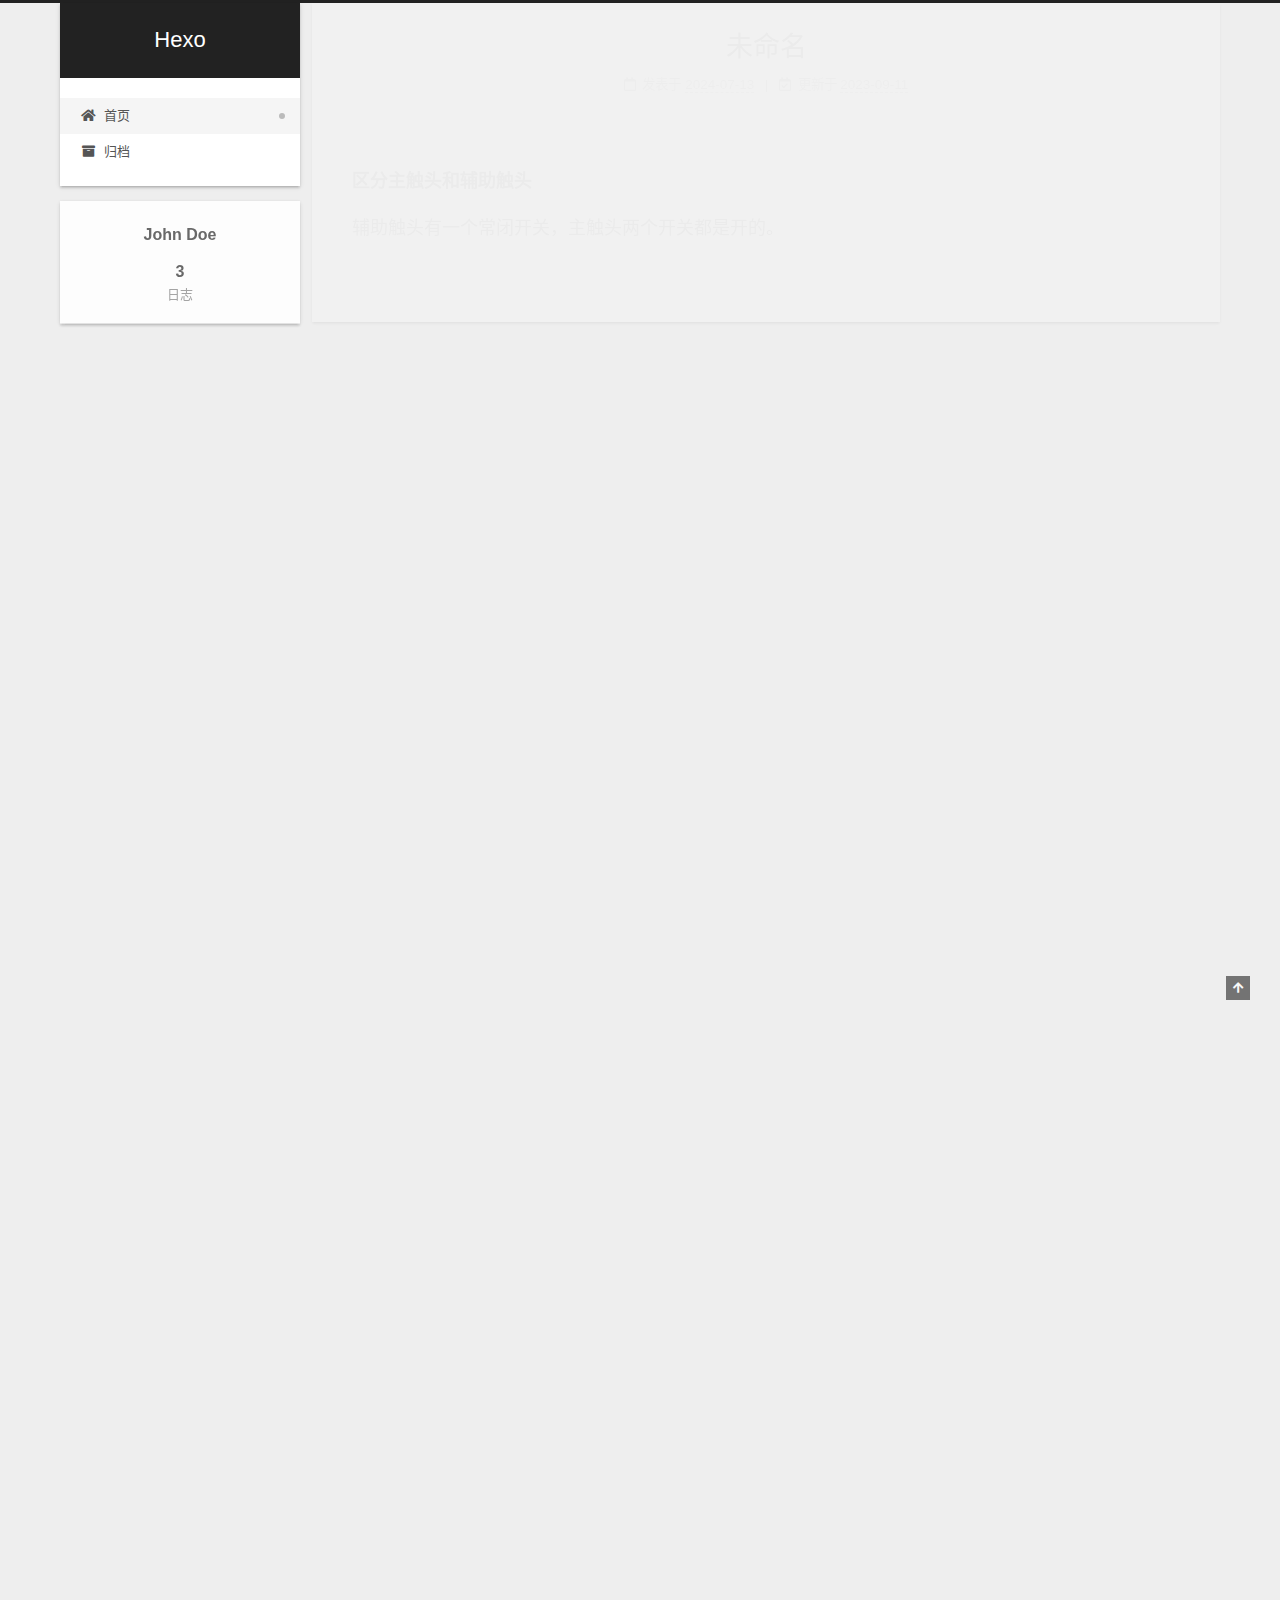
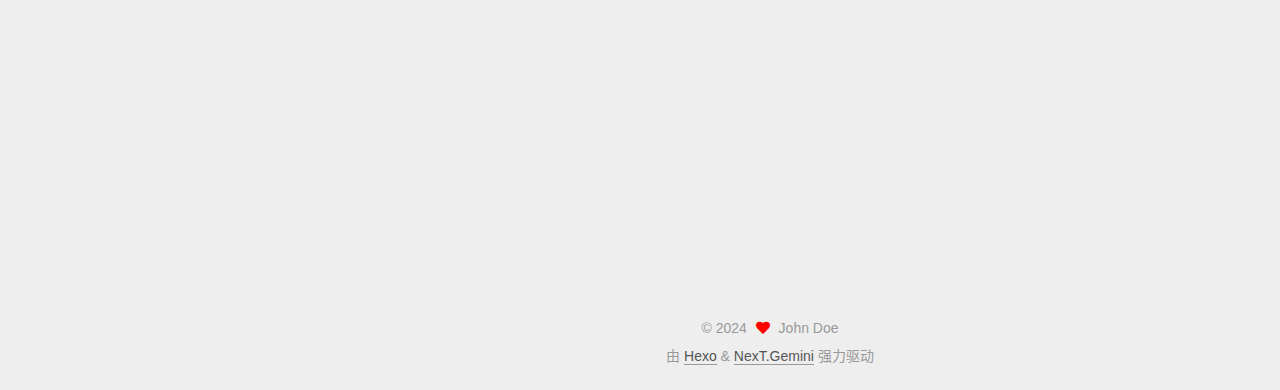
<file: index.html>
<!DOCTYPE html>
<html lang="zh-CN">
<head>
  <meta charset="UTF-8">
<meta name="viewport" content="width=device-width, initial-scale=1, maximum-scale=2">
<meta name="theme-color" content="#222">
<meta name="generator" content="Hexo 7.3.0">
  <link rel="apple-touch-icon" sizes="180x180" href="/images/apple-touch-icon-next.png">
  <link rel="icon" type="image/png" sizes="32x32" href="/images/favicon-32x32-next.png">
  <link rel="icon" type="image/png" sizes="16x16" href="/images/favicon-16x16-next.png">
  <link rel="mask-icon" href="/images/logo.svg" color="#222">

<link rel="stylesheet" href="/css/main.css">


<link rel="stylesheet" href="/lib/font-awesome/css/all.min.css">

<script id="hexo-configurations">
    var NexT = window.NexT || {};
    var CONFIG = {"hostname":"2217841088.github.io","root":"/","scheme":"Gemini","version":"7.8.0","exturl":false,"sidebar":{"position":"left","display":"post","padding":18,"offset":12,"onmobile":false},"copycode":{"enable":false,"show_result":false,"style":null},"back2top":{"enable":true,"sidebar":false,"scrollpercent":false},"bookmark":{"enable":false,"color":"#222","save":"auto"},"fancybox":false,"mediumzoom":false,"lazyload":false,"pangu":false,"comments":{"style":"tabs","active":null,"storage":true,"lazyload":false,"nav":null},"algolia":{"hits":{"per_page":10},"labels":{"input_placeholder":"Search for Posts","hits_empty":"We didn't find any results for the search: ${query}","hits_stats":"${hits} results found in ${time} ms"}},"localsearch":{"enable":false,"trigger":"auto","top_n_per_article":1,"unescape":false,"preload":false},"motion":{"enable":true,"async":false,"transition":{"post_block":"fadeIn","post_header":"slideDownIn","post_body":"slideDownIn","coll_header":"slideLeftIn","sidebar":"slideUpIn"}}};
  </script>

  <meta property="og:type" content="website">
<meta property="og:title" content="Hexo">
<meta property="og:url" content="https://2217841088.github.io/jiuwei1.github.io/index.html">
<meta property="og:site_name" content="Hexo">
<meta property="og:locale" content="zh_CN">
<meta property="article:author" content="John Doe">
<meta name="twitter:card" content="summary">

<link rel="canonical" href="https://2217841088.github.io/jiuwei1.github.io/">


<script id="page-configurations">
  // https://hexo.io/docs/variables.html
  CONFIG.page = {
    sidebar: "",
    isHome : true,
    isPost : false,
    lang   : 'zh-CN'
  };
</script>

  <title>Hexo</title>
  






  <noscript>
  <style>
  .use-motion .brand,
  .use-motion .menu-item,
  .sidebar-inner,
  .use-motion .post-block,
  .use-motion .pagination,
  .use-motion .comments,
  .use-motion .post-header,
  .use-motion .post-body,
  .use-motion .collection-header { opacity: initial; }

  .use-motion .site-title,
  .use-motion .site-subtitle {
    opacity: initial;
    top: initial;
  }

  .use-motion .logo-line-before i { left: initial; }
  .use-motion .logo-line-after i { right: initial; }
  </style>
</noscript>

</head>

<body itemscope itemtype="http://schema.org/WebPage">
  <div class="container use-motion">
    <div class="headband"></div>

    <header class="header" itemscope itemtype="http://schema.org/WPHeader">
      <div class="header-inner"><div class="site-brand-container">
  <div class="site-nav-toggle">
    <div class="toggle" aria-label="切换导航栏">
      <span class="toggle-line toggle-line-first"></span>
      <span class="toggle-line toggle-line-middle"></span>
      <span class="toggle-line toggle-line-last"></span>
    </div>
  </div>

  <div class="site-meta">

    <a href="/" class="brand" rel="start">
      <span class="logo-line-before"><i></i></span>
      <h1 class="site-title">Hexo</h1>
      <span class="logo-line-after"><i></i></span>
    </a>
  </div>

  <div class="site-nav-right">
    <div class="toggle popup-trigger">
    </div>
  </div>
</div>




<nav class="site-nav">
  <ul id="menu" class="main-menu menu">
        <li class="menu-item menu-item-home">

    <a href="/" rel="section"><i class="fa fa-home fa-fw"></i>首页</a>

  </li>
        <li class="menu-item menu-item-archives">

    <a href="/archives/" rel="section"><i class="fa fa-archive fa-fw"></i>归档</a>

  </li>
  </ul>
</nav>




</div>
    </header>

    
  <div class="back-to-top">
    <i class="fa fa-arrow-up"></i>
    <span>0%</span>
  </div>


    <main class="main">
      <div class="main-inner">
        <div class="content-wrap">
          

          <div class="content index posts-expand">
            
      
  
  
  <article itemscope itemtype="http://schema.org/Article" class="post-block" lang="zh-CN">
    <link itemprop="mainEntityOfPage" href="https://2217841088.github.io/jiuwei1.github.io/2024/07/13/plc%E7%AC%94%E8%AE%B0/">

    <span hidden itemprop="author" itemscope itemtype="http://schema.org/Person">
      <meta itemprop="image" content="/images/avatar.gif">
      <meta itemprop="name" content="John Doe">
      <meta itemprop="description" content="">
    </span>

    <span hidden itemprop="publisher" itemscope itemtype="http://schema.org/Organization">
      <meta itemprop="name" content="Hexo">
    </span>
      <header class="post-header">
        <h2 class="post-title" itemprop="name headline">
          
            <a href="/2024/07/13/plc%E7%AC%94%E8%AE%B0/" class="post-title-link" itemprop="url">未命名</a>
        </h2>

        <div class="post-meta">
            <span class="post-meta-item">
              <span class="post-meta-item-icon">
                <i class="far fa-calendar"></i>
              </span>
              <span class="post-meta-item-text">发表于</span>

              <time title="创建时间：2024-07-13 05:49:52" itemprop="dateCreated datePublished" datetime="2024-07-13T05:49:52+08:00">2024-07-13</time>
            </span>
              <span class="post-meta-item">
                <span class="post-meta-item-icon">
                  <i class="far fa-calendar-check"></i>
                </span>
                <span class="post-meta-item-text">更新于</span>
                <time title="修改时间：2023-09-11 16:07:59" itemprop="dateModified" datetime="2023-09-11T16:07:59+08:00">2023-09-11</time>
              </span>

          

        </div>
      </header>

    
    
    
    <div class="post-body" itemprop="articleBody">

      
          <h5 id="区分主触头和辅助触头"><a href="#区分主触头和辅助触头" class="headerlink" title="区分主触头和辅助触头"></a>区分主触头和辅助触头</h5><p>辅助触头有一个常闭开关，主触头两个开关都是开的。</p>

      
    </div>

    
    
    
      <footer class="post-footer">
        <div class="post-eof"></div>
      </footer>
  </article>
  
  
  

      
  
  
  <article itemscope itemtype="http://schema.org/Article" class="post-block" lang="zh-CN">
    <link itemprop="mainEntityOfPage" href="https://2217841088.github.io/jiuwei1.github.io/2024/07/13/%E6%B5%8B%E8%AF%95/">

    <span hidden itemprop="author" itemscope itemtype="http://schema.org/Person">
      <meta itemprop="image" content="/images/avatar.gif">
      <meta itemprop="name" content="John Doe">
      <meta itemprop="description" content="">
    </span>

    <span hidden itemprop="publisher" itemscope itemtype="http://schema.org/Organization">
      <meta itemprop="name" content="Hexo">
    </span>
      <header class="post-header">
        <h2 class="post-title" itemprop="name headline">
          
            <a href="/2024/07/13/%E6%B5%8B%E8%AF%95/" class="post-title-link" itemprop="url">测试</a>
        </h2>

        <div class="post-meta">
            <span class="post-meta-item">
              <span class="post-meta-item-icon">
                <i class="far fa-calendar"></i>
              </span>
              <span class="post-meta-item-text">发表于</span>
              

              <time title="创建时间：2024-07-13 05:39:17 / 修改时间：05:39:57" itemprop="dateCreated datePublished" datetime="2024-07-13T05:39:17+08:00">2024-07-13</time>
            </span>

          

        </div>
      </header>

    
    
    
    <div class="post-body" itemprop="articleBody">

      
          <h1 id="dd啊"><a href="#dd啊" class="headerlink" title="dd啊"></a>dd啊</h1><h3 id="af是"><a href="#af是" class="headerlink" title="af是"></a>af是</h3><p>是</p>
<p>asd </p>

      
    </div>

    
    
    
      <footer class="post-footer">
        <div class="post-eof"></div>
      </footer>
  </article>
  
  
  

      
  
  
  <article itemscope itemtype="http://schema.org/Article" class="post-block" lang="zh-CN">
    <link itemprop="mainEntityOfPage" href="https://2217841088.github.io/jiuwei1.github.io/2024/07/13/hello-world/">

    <span hidden itemprop="author" itemscope itemtype="http://schema.org/Person">
      <meta itemprop="image" content="/images/avatar.gif">
      <meta itemprop="name" content="John Doe">
      <meta itemprop="description" content="">
    </span>

    <span hidden itemprop="publisher" itemscope itemtype="http://schema.org/Organization">
      <meta itemprop="name" content="Hexo">
    </span>
      <header class="post-header">
        <h2 class="post-title" itemprop="name headline">
          
            <a href="/2024/07/13/hello-world/" class="post-title-link" itemprop="url">Hello World</a>
        </h2>

        <div class="post-meta">
            <span class="post-meta-item">
              <span class="post-meta-item-icon">
                <i class="far fa-calendar"></i>
              </span>
              <span class="post-meta-item-text">发表于</span>
              

              <time title="创建时间：2024-07-13 04:43:27 / 修改时间：03:05:13" itemprop="dateCreated datePublished" datetime="2024-07-13T04:43:27+08:00">2024-07-13</time>
            </span>

          

        </div>
      </header>

    
    
    
    <div class="post-body" itemprop="articleBody">

      
          <p>Welcome to <a target="_blank" rel="noopener" href="https://hexo.io/">Hexo</a>! This is your very first post. Check <a target="_blank" rel="noopener" href="https://hexo.io/docs/">documentation</a> for more info. If you get any problems when using Hexo, you can find the answer in <a target="_blank" rel="noopener" href="https://hexo.io/docs/troubleshooting.html">troubleshooting</a> or you can ask me on <a target="_blank" rel="noopener" href="https://github.com/hexojs/hexo/issues">GitHub</a>.</p>
<h2 id="Quick-Start"><a href="#Quick-Start" class="headerlink" title="Quick Start"></a>Quick Start</h2><h3 id="Create-a-new-post"><a href="#Create-a-new-post" class="headerlink" title="Create a new post"></a>Create a new post</h3><figure class="highlight bash"><table><tr><td class="gutter"><pre><span class="line">1</span><br></pre></td><td class="code"><pre><span class="line">$ hexo new <span class="string">&quot;My New Post&quot;</span></span><br></pre></td></tr></table></figure>

<p>More info: <a target="_blank" rel="noopener" href="https://hexo.io/docs/writing.html">Writing</a></p>
<h3 id="Run-server"><a href="#Run-server" class="headerlink" title="Run server"></a>Run server</h3><figure class="highlight bash"><table><tr><td class="gutter"><pre><span class="line">1</span><br></pre></td><td class="code"><pre><span class="line">$ hexo server</span><br></pre></td></tr></table></figure>

<p>More info: <a target="_blank" rel="noopener" href="https://hexo.io/docs/server.html">Server</a></p>
<h3 id="Generate-static-files"><a href="#Generate-static-files" class="headerlink" title="Generate static files"></a>Generate static files</h3><figure class="highlight bash"><table><tr><td class="gutter"><pre><span class="line">1</span><br></pre></td><td class="code"><pre><span class="line">$ hexo generate</span><br></pre></td></tr></table></figure>

<p>More info: <a target="_blank" rel="noopener" href="https://hexo.io/docs/generating.html">Generating</a></p>
<h3 id="Deploy-to-remote-sites"><a href="#Deploy-to-remote-sites" class="headerlink" title="Deploy to remote sites"></a>Deploy to remote sites</h3><figure class="highlight bash"><table><tr><td class="gutter"><pre><span class="line">1</span><br></pre></td><td class="code"><pre><span class="line">$ hexo deploy</span><br></pre></td></tr></table></figure>

<p>More info: <a target="_blank" rel="noopener" href="https://hexo.io/docs/one-command-deployment.html">Deployment</a></p>

      
    </div>

    
    
    
      <footer class="post-footer">
        <div class="post-eof"></div>
      </footer>
  </article>
  
  
  


  



          </div>
          

<script>
  window.addEventListener('tabs:register', () => {
    let { activeClass } = CONFIG.comments;
    if (CONFIG.comments.storage) {
      activeClass = localStorage.getItem('comments_active') || activeClass;
    }
    if (activeClass) {
      let activeTab = document.querySelector(`a[href="#comment-${activeClass}"]`);
      if (activeTab) {
        activeTab.click();
      }
    }
  });
  if (CONFIG.comments.storage) {
    window.addEventListener('tabs:click', event => {
      if (!event.target.matches('.tabs-comment .tab-content .tab-pane')) return;
      let commentClass = event.target.classList[1];
      localStorage.setItem('comments_active', commentClass);
    });
  }
</script>

        </div>
          
  
  <div class="toggle sidebar-toggle">
    <span class="toggle-line toggle-line-first"></span>
    <span class="toggle-line toggle-line-middle"></span>
    <span class="toggle-line toggle-line-last"></span>
  </div>

  <aside class="sidebar">
    <div class="sidebar-inner">

      <ul class="sidebar-nav motion-element">
        <li class="sidebar-nav-toc">
          文章目录
        </li>
        <li class="sidebar-nav-overview">
          站点概览
        </li>
      </ul>

      <!--noindex-->
      <div class="post-toc-wrap sidebar-panel">
      </div>
      <!--/noindex-->

      <div class="site-overview-wrap sidebar-panel">
        <div class="site-author motion-element" itemprop="author" itemscope itemtype="http://schema.org/Person">
  <p class="site-author-name" itemprop="name">John Doe</p>
  <div class="site-description" itemprop="description"></div>
</div>
<div class="site-state-wrap motion-element">
  <nav class="site-state">
      <div class="site-state-item site-state-posts">
          <a href="/archives/">
        
          <span class="site-state-item-count">3</span>
          <span class="site-state-item-name">日志</span>
        </a>
      </div>
  </nav>
</div>



      </div>

    </div>
  </aside>
  <div id="sidebar-dimmer"></div>


      </div>
    </main>

    <footer class="footer">
      <div class="footer-inner">
        

        

<div class="copyright">
  
  &copy; 
  <span itemprop="copyrightYear">2024</span>
  <span class="with-love">
    <i class="fa fa-heart"></i>
  </span>
  <span class="author" itemprop="copyrightHolder">John Doe</span>
</div>
  <div class="powered-by">由 <a href="https://hexo.io/" class="theme-link" rel="noopener" target="_blank">Hexo</a> & <a href="https://theme-next.org/" class="theme-link" rel="noopener" target="_blank">NexT.Gemini</a> 强力驱动
  </div>

        








      </div>
    </footer>
  </div>

  
  <script src="/lib/anime.min.js"></script>
  <script src="/lib/velocity/velocity.min.js"></script>
  <script src="/lib/velocity/velocity.ui.min.js"></script>

<script src="/js/utils.js"></script>

<script src="/js/motion.js"></script>


<script src="/js/schemes/pisces.js"></script>


<script src="/js/next-boot.js"></script>




  















  

  

</body>
</html>
</file>
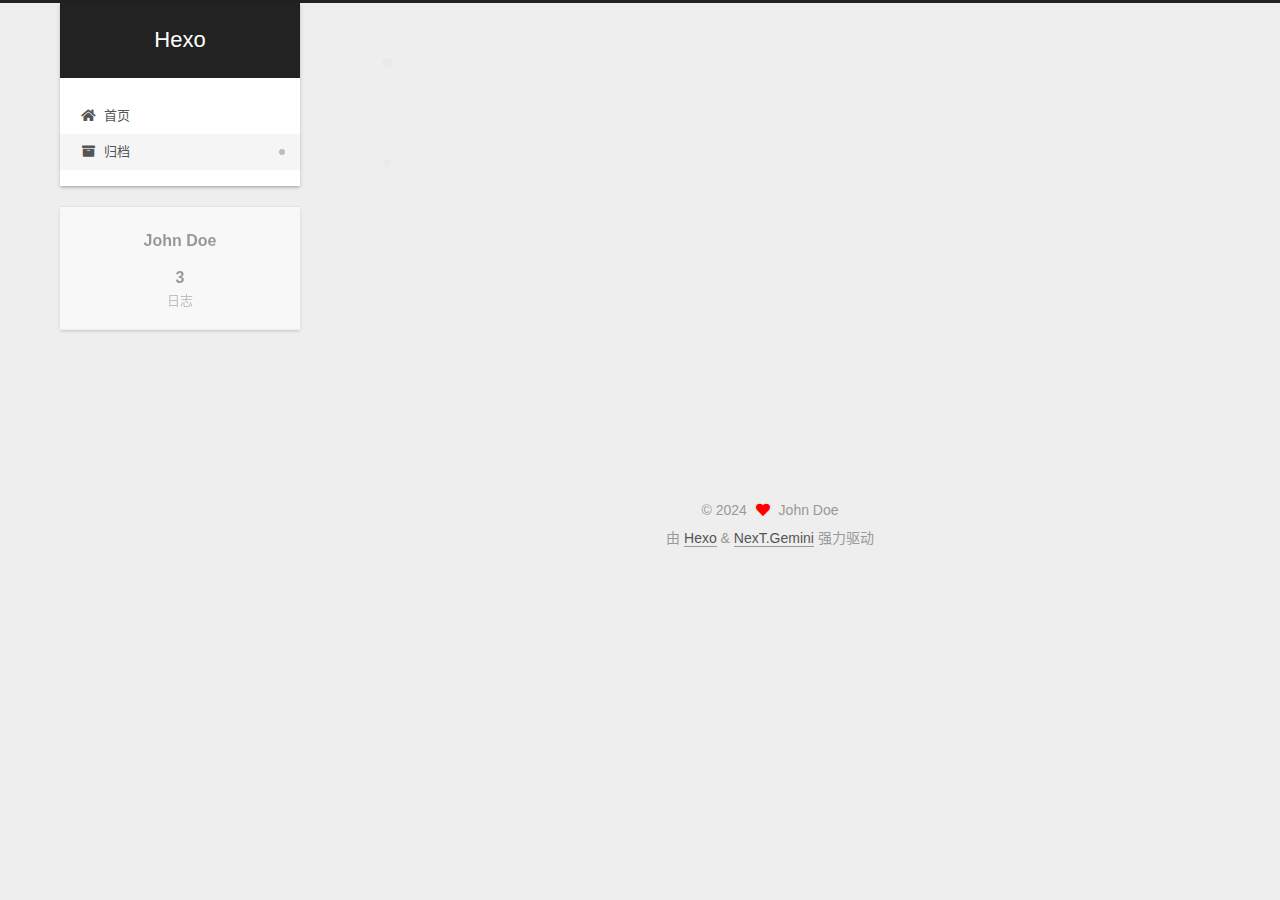
<file: archives/index.html>
<!DOCTYPE html>
<html lang="zh-CN">
<head>
  <meta charset="UTF-8">
<meta name="viewport" content="width=device-width, initial-scale=1, maximum-scale=2">
<meta name="theme-color" content="#222">
<meta name="generator" content="Hexo 7.3.0">
  <link rel="apple-touch-icon" sizes="180x180" href="/images/apple-touch-icon-next.png">
  <link rel="icon" type="image/png" sizes="32x32" href="/images/favicon-32x32-next.png">
  <link rel="icon" type="image/png" sizes="16x16" href="/images/favicon-16x16-next.png">
  <link rel="mask-icon" href="/images/logo.svg" color="#222">

<link rel="stylesheet" href="/css/main.css">


<link rel="stylesheet" href="/lib/font-awesome/css/all.min.css">

<script id="hexo-configurations">
    var NexT = window.NexT || {};
    var CONFIG = {"hostname":"2217841088.github.io","root":"/","scheme":"Gemini","version":"7.8.0","exturl":false,"sidebar":{"position":"left","display":"post","padding":18,"offset":12,"onmobile":false},"copycode":{"enable":false,"show_result":false,"style":null},"back2top":{"enable":true,"sidebar":false,"scrollpercent":false},"bookmark":{"enable":false,"color":"#222","save":"auto"},"fancybox":false,"mediumzoom":false,"lazyload":false,"pangu":false,"comments":{"style":"tabs","active":null,"storage":true,"lazyload":false,"nav":null},"algolia":{"hits":{"per_page":10},"labels":{"input_placeholder":"Search for Posts","hits_empty":"We didn't find any results for the search: ${query}","hits_stats":"${hits} results found in ${time} ms"}},"localsearch":{"enable":false,"trigger":"auto","top_n_per_article":1,"unescape":false,"preload":false},"motion":{"enable":true,"async":false,"transition":{"post_block":"fadeIn","post_header":"slideDownIn","post_body":"slideDownIn","coll_header":"slideLeftIn","sidebar":"slideUpIn"}}};
  </script>

  <meta property="og:type" content="website">
<meta property="og:title" content="Hexo">
<meta property="og:url" content="https://2217841088.github.io/jiuwei1.github.io/archives/index.html">
<meta property="og:site_name" content="Hexo">
<meta property="og:locale" content="zh_CN">
<meta property="article:author" content="John Doe">
<meta name="twitter:card" content="summary">

<link rel="canonical" href="https://2217841088.github.io/jiuwei1.github.io/archives/">


<script id="page-configurations">
  // https://hexo.io/docs/variables.html
  CONFIG.page = {
    sidebar: "",
    isHome : false,
    isPost : false,
    lang   : 'zh-CN'
  };
</script>

  <title>归档 | Hexo</title>
  






  <noscript>
  <style>
  .use-motion .brand,
  .use-motion .menu-item,
  .sidebar-inner,
  .use-motion .post-block,
  .use-motion .pagination,
  .use-motion .comments,
  .use-motion .post-header,
  .use-motion .post-body,
  .use-motion .collection-header { opacity: initial; }

  .use-motion .site-title,
  .use-motion .site-subtitle {
    opacity: initial;
    top: initial;
  }

  .use-motion .logo-line-before i { left: initial; }
  .use-motion .logo-line-after i { right: initial; }
  </style>
</noscript>

</head>

<body itemscope itemtype="http://schema.org/WebPage">
  <div class="container use-motion">
    <div class="headband"></div>

    <header class="header" itemscope itemtype="http://schema.org/WPHeader">
      <div class="header-inner"><div class="site-brand-container">
  <div class="site-nav-toggle">
    <div class="toggle" aria-label="切换导航栏">
      <span class="toggle-line toggle-line-first"></span>
      <span class="toggle-line toggle-line-middle"></span>
      <span class="toggle-line toggle-line-last"></span>
    </div>
  </div>

  <div class="site-meta">

    <a href="/" class="brand" rel="start">
      <span class="logo-line-before"><i></i></span>
      <h1 class="site-title">Hexo</h1>
      <span class="logo-line-after"><i></i></span>
    </a>
  </div>

  <div class="site-nav-right">
    <div class="toggle popup-trigger">
    </div>
  </div>
</div>




<nav class="site-nav">
  <ul id="menu" class="main-menu menu">
        <li class="menu-item menu-item-home">

    <a href="/" rel="section"><i class="fa fa-home fa-fw"></i>首页</a>

  </li>
        <li class="menu-item menu-item-archives">

    <a href="/archives/" rel="section"><i class="fa fa-archive fa-fw"></i>归档</a>

  </li>
  </ul>
</nav>




</div>
    </header>

    
  <div class="back-to-top">
    <i class="fa fa-arrow-up"></i>
    <span>0%</span>
  </div>


    <main class="main">
      <div class="main-inner">
        <div class="content-wrap">
          

          <div class="content archive">
            

  
  
  
  <div class="post-block">
    <div class="posts-collapse">
      <div class="collection-title">
        <span class="collection-header">嗯..! 目前共计 3 篇日志。 继续努力。</span>
      </div>

      
    <div class="collection-year">
      <span class="collection-header">2024</span>
    </div>

  <article itemscope itemtype="http://schema.org/Article">
    <header class="post-header">

      <div class="post-meta">
        <time itemprop="dateCreated"
              datetime="2024-07-13T05:49:52+08:00"
              content="2024-07-13">
          07-13
        </time>
      </div>

      <div class="post-title">
          <a class="post-title-link" href="/2024/07/13/plc%E7%AC%94%E8%AE%B0/" itemprop="url">
            <span itemprop="name">未命名</span>
          </a>
      </div>

    </header>
  </article>

  <article itemscope itemtype="http://schema.org/Article">
    <header class="post-header">

      <div class="post-meta">
        <time itemprop="dateCreated"
              datetime="2024-07-13T05:39:17+08:00"
              content="2024-07-13">
          07-13
        </time>
      </div>

      <div class="post-title">
          <a class="post-title-link" href="/2024/07/13/%E6%B5%8B%E8%AF%95/" itemprop="url">
            <span itemprop="name">测试</span>
          </a>
      </div>

    </header>
  </article>

  <article itemscope itemtype="http://schema.org/Article">
    <header class="post-header">

      <div class="post-meta">
        <time itemprop="dateCreated"
              datetime="2024-07-13T04:43:27+08:00"
              content="2024-07-13">
          07-13
        </time>
      </div>

      <div class="post-title">
          <a class="post-title-link" href="/2024/07/13/hello-world/" itemprop="url">
            <span itemprop="name">Hello World</span>
          </a>
      </div>

    </header>
  </article>


    </div>
  </div>
  
  
  

  



          </div>
          

<script>
  window.addEventListener('tabs:register', () => {
    let { activeClass } = CONFIG.comments;
    if (CONFIG.comments.storage) {
      activeClass = localStorage.getItem('comments_active') || activeClass;
    }
    if (activeClass) {
      let activeTab = document.querySelector(`a[href="#comment-${activeClass}"]`);
      if (activeTab) {
        activeTab.click();
      }
    }
  });
  if (CONFIG.comments.storage) {
    window.addEventListener('tabs:click', event => {
      if (!event.target.matches('.tabs-comment .tab-content .tab-pane')) return;
      let commentClass = event.target.classList[1];
      localStorage.setItem('comments_active', commentClass);
    });
  }
</script>

        </div>
          
  
  <div class="toggle sidebar-toggle">
    <span class="toggle-line toggle-line-first"></span>
    <span class="toggle-line toggle-line-middle"></span>
    <span class="toggle-line toggle-line-last"></span>
  </div>

  <aside class="sidebar">
    <div class="sidebar-inner">

      <ul class="sidebar-nav motion-element">
        <li class="sidebar-nav-toc">
          文章目录
        </li>
        <li class="sidebar-nav-overview">
          站点概览
        </li>
      </ul>

      <!--noindex-->
      <div class="post-toc-wrap sidebar-panel">
      </div>
      <!--/noindex-->

      <div class="site-overview-wrap sidebar-panel">
        <div class="site-author motion-element" itemprop="author" itemscope itemtype="http://schema.org/Person">
  <p class="site-author-name" itemprop="name">John Doe</p>
  <div class="site-description" itemprop="description"></div>
</div>
<div class="site-state-wrap motion-element">
  <nav class="site-state">
      <div class="site-state-item site-state-posts">
          <a href="/archives/">
        
          <span class="site-state-item-count">3</span>
          <span class="site-state-item-name">日志</span>
        </a>
      </div>
  </nav>
</div>



      </div>

    </div>
  </aside>
  <div id="sidebar-dimmer"></div>


      </div>
    </main>

    <footer class="footer">
      <div class="footer-inner">
        

        

<div class="copyright">
  
  &copy; 
  <span itemprop="copyrightYear">2024</span>
  <span class="with-love">
    <i class="fa fa-heart"></i>
  </span>
  <span class="author" itemprop="copyrightHolder">John Doe</span>
</div>
  <div class="powered-by">由 <a href="https://hexo.io/" class="theme-link" rel="noopener" target="_blank">Hexo</a> & <a href="https://theme-next.org/" class="theme-link" rel="noopener" target="_blank">NexT.Gemini</a> 强力驱动
  </div>

        








      </div>
    </footer>
  </div>

  
  <script src="/lib/anime.min.js"></script>
  <script src="/lib/velocity/velocity.min.js"></script>
  <script src="/lib/velocity/velocity.ui.min.js"></script>

<script src="/js/utils.js"></script>

<script src="/js/motion.js"></script>


<script src="/js/schemes/pisces.js"></script>


<script src="/js/next-boot.js"></script>




  















  

  

</body>
</html>
</file>
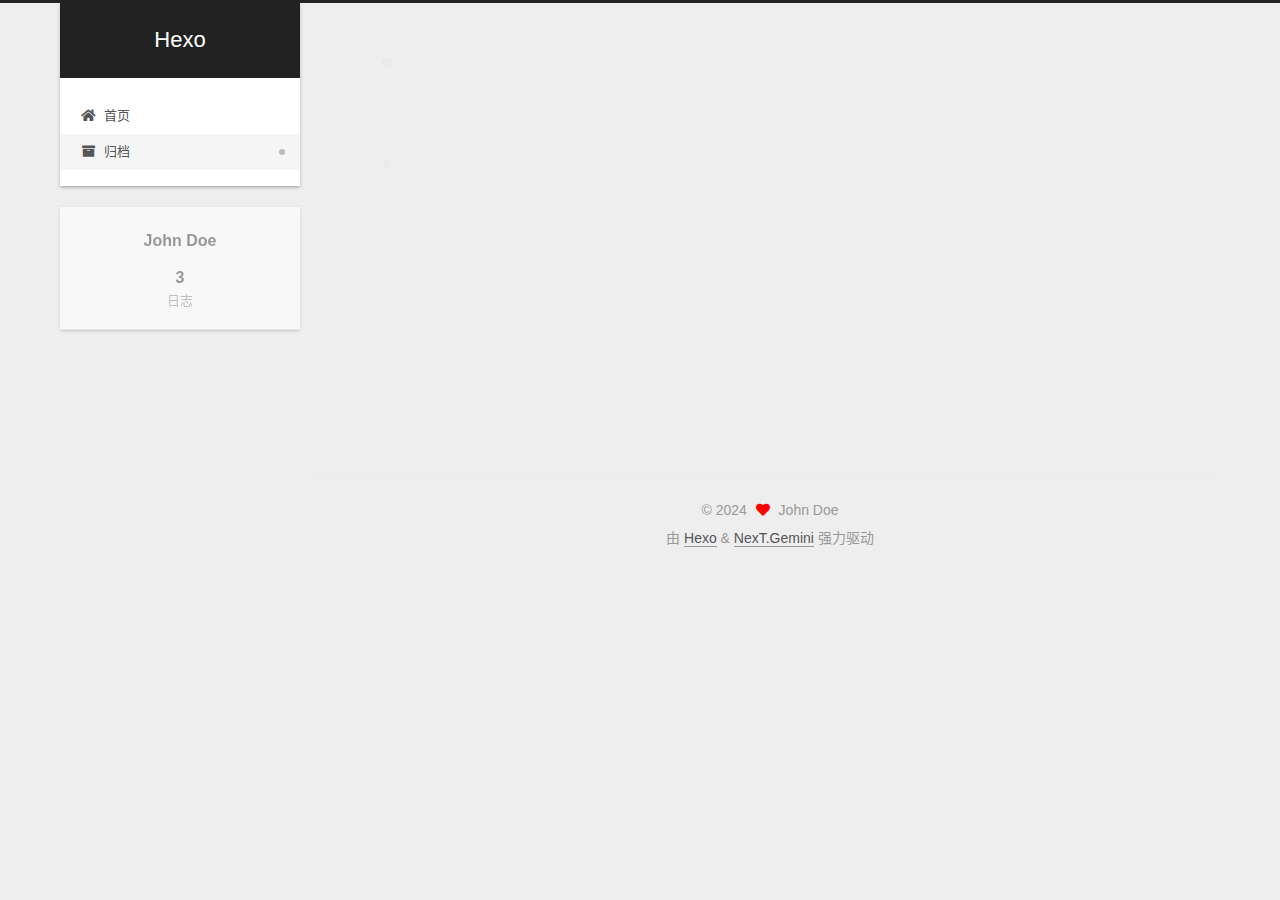
<file: archives/2024/index.html>
<!DOCTYPE html>
<html lang="zh-CN">
<head>
  <meta charset="UTF-8">
<meta name="viewport" content="width=device-width, initial-scale=1, maximum-scale=2">
<meta name="theme-color" content="#222">
<meta name="generator" content="Hexo 7.3.0">
  <link rel="apple-touch-icon" sizes="180x180" href="/images/apple-touch-icon-next.png">
  <link rel="icon" type="image/png" sizes="32x32" href="/images/favicon-32x32-next.png">
  <link rel="icon" type="image/png" sizes="16x16" href="/images/favicon-16x16-next.png">
  <link rel="mask-icon" href="/images/logo.svg" color="#222">

<link rel="stylesheet" href="/css/main.css">


<link rel="stylesheet" href="/lib/font-awesome/css/all.min.css">

<script id="hexo-configurations">
    var NexT = window.NexT || {};
    var CONFIG = {"hostname":"2217841088.github.io","root":"/","scheme":"Gemini","version":"7.8.0","exturl":false,"sidebar":{"position":"left","display":"post","padding":18,"offset":12,"onmobile":false},"copycode":{"enable":false,"show_result":false,"style":null},"back2top":{"enable":true,"sidebar":false,"scrollpercent":false},"bookmark":{"enable":false,"color":"#222","save":"auto"},"fancybox":false,"mediumzoom":false,"lazyload":false,"pangu":false,"comments":{"style":"tabs","active":null,"storage":true,"lazyload":false,"nav":null},"algolia":{"hits":{"per_page":10},"labels":{"input_placeholder":"Search for Posts","hits_empty":"We didn't find any results for the search: ${query}","hits_stats":"${hits} results found in ${time} ms"}},"localsearch":{"enable":false,"trigger":"auto","top_n_per_article":1,"unescape":false,"preload":false},"motion":{"enable":true,"async":false,"transition":{"post_block":"fadeIn","post_header":"slideDownIn","post_body":"slideDownIn","coll_header":"slideLeftIn","sidebar":"slideUpIn"}}};
  </script>

  <meta property="og:type" content="website">
<meta property="og:title" content="Hexo">
<meta property="og:url" content="https://2217841088.github.io/jiuwei1.github.io/archives/2024/index.html">
<meta property="og:site_name" content="Hexo">
<meta property="og:locale" content="zh_CN">
<meta property="article:author" content="John Doe">
<meta name="twitter:card" content="summary">

<link rel="canonical" href="https://2217841088.github.io/jiuwei1.github.io/archives/2024/">


<script id="page-configurations">
  // https://hexo.io/docs/variables.html
  CONFIG.page = {
    sidebar: "",
    isHome : false,
    isPost : false,
    lang   : 'zh-CN'
  };
</script>

  <title>归档 | Hexo</title>
  






  <noscript>
  <style>
  .use-motion .brand,
  .use-motion .menu-item,
  .sidebar-inner,
  .use-motion .post-block,
  .use-motion .pagination,
  .use-motion .comments,
  .use-motion .post-header,
  .use-motion .post-body,
  .use-motion .collection-header { opacity: initial; }

  .use-motion .site-title,
  .use-motion .site-subtitle {
    opacity: initial;
    top: initial;
  }

  .use-motion .logo-line-before i { left: initial; }
  .use-motion .logo-line-after i { right: initial; }
  </style>
</noscript>

</head>

<body itemscope itemtype="http://schema.org/WebPage">
  <div class="container use-motion">
    <div class="headband"></div>

    <header class="header" itemscope itemtype="http://schema.org/WPHeader">
      <div class="header-inner"><div class="site-brand-container">
  <div class="site-nav-toggle">
    <div class="toggle" aria-label="切换导航栏">
      <span class="toggle-line toggle-line-first"></span>
      <span class="toggle-line toggle-line-middle"></span>
      <span class="toggle-line toggle-line-last"></span>
    </div>
  </div>

  <div class="site-meta">

    <a href="/" class="brand" rel="start">
      <span class="logo-line-before"><i></i></span>
      <h1 class="site-title">Hexo</h1>
      <span class="logo-line-after"><i></i></span>
    </a>
  </div>

  <div class="site-nav-right">
    <div class="toggle popup-trigger">
    </div>
  </div>
</div>




<nav class="site-nav">
  <ul id="menu" class="main-menu menu">
        <li class="menu-item menu-item-home">

    <a href="/" rel="section"><i class="fa fa-home fa-fw"></i>首页</a>

  </li>
        <li class="menu-item menu-item-archives">

    <a href="/archives/" rel="section"><i class="fa fa-archive fa-fw"></i>归档</a>

  </li>
  </ul>
</nav>




</div>
    </header>

    
  <div class="back-to-top">
    <i class="fa fa-arrow-up"></i>
    <span>0%</span>
  </div>


    <main class="main">
      <div class="main-inner">
        <div class="content-wrap">
          

          <div class="content archive">
            

  
  
  
  <div class="post-block">
    <div class="posts-collapse">
      <div class="collection-title">
        <span class="collection-header">嗯..! 目前共计 3 篇日志。 继续努力。</span>
      </div>

      
    <div class="collection-year">
      <span class="collection-header">2024</span>
    </div>

  <article itemscope itemtype="http://schema.org/Article">
    <header class="post-header">

      <div class="post-meta">
        <time itemprop="dateCreated"
              datetime="2024-07-13T05:49:52+08:00"
              content="2024-07-13">
          07-13
        </time>
      </div>

      <div class="post-title">
          <a class="post-title-link" href="/2024/07/13/plc%E7%AC%94%E8%AE%B0/" itemprop="url">
            <span itemprop="name">未命名</span>
          </a>
      </div>

    </header>
  </article>

  <article itemscope itemtype="http://schema.org/Article">
    <header class="post-header">

      <div class="post-meta">
        <time itemprop="dateCreated"
              datetime="2024-07-13T05:39:17+08:00"
              content="2024-07-13">
          07-13
        </time>
      </div>

      <div class="post-title">
          <a class="post-title-link" href="/2024/07/13/%E6%B5%8B%E8%AF%95/" itemprop="url">
            <span itemprop="name">测试</span>
          </a>
      </div>

    </header>
  </article>

  <article itemscope itemtype="http://schema.org/Article">
    <header class="post-header">

      <div class="post-meta">
        <time itemprop="dateCreated"
              datetime="2024-07-13T04:43:27+08:00"
              content="2024-07-13">
          07-13
        </time>
      </div>

      <div class="post-title">
          <a class="post-title-link" href="/2024/07/13/hello-world/" itemprop="url">
            <span itemprop="name">Hello World</span>
          </a>
      </div>

    </header>
  </article>


    </div>
  </div>
  
  
  

  



          </div>
          

<script>
  window.addEventListener('tabs:register', () => {
    let { activeClass } = CONFIG.comments;
    if (CONFIG.comments.storage) {
      activeClass = localStorage.getItem('comments_active') || activeClass;
    }
    if (activeClass) {
      let activeTab = document.querySelector(`a[href="#comment-${activeClass}"]`);
      if (activeTab) {
        activeTab.click();
      }
    }
  });
  if (CONFIG.comments.storage) {
    window.addEventListener('tabs:click', event => {
      if (!event.target.matches('.tabs-comment .tab-content .tab-pane')) return;
      let commentClass = event.target.classList[1];
      localStorage.setItem('comments_active', commentClass);
    });
  }
</script>

        </div>
          
  
  <div class="toggle sidebar-toggle">
    <span class="toggle-line toggle-line-first"></span>
    <span class="toggle-line toggle-line-middle"></span>
    <span class="toggle-line toggle-line-last"></span>
  </div>

  <aside class="sidebar">
    <div class="sidebar-inner">

      <ul class="sidebar-nav motion-element">
        <li class="sidebar-nav-toc">
          文章目录
        </li>
        <li class="sidebar-nav-overview">
          站点概览
        </li>
      </ul>

      <!--noindex-->
      <div class="post-toc-wrap sidebar-panel">
      </div>
      <!--/noindex-->

      <div class="site-overview-wrap sidebar-panel">
        <div class="site-author motion-element" itemprop="author" itemscope itemtype="http://schema.org/Person">
  <p class="site-author-name" itemprop="name">John Doe</p>
  <div class="site-description" itemprop="description"></div>
</div>
<div class="site-state-wrap motion-element">
  <nav class="site-state">
      <div class="site-state-item site-state-posts">
          <a href="/archives/">
        
          <span class="site-state-item-count">3</span>
          <span class="site-state-item-name">日志</span>
        </a>
      </div>
  </nav>
</div>



      </div>

    </div>
  </aside>
  <div id="sidebar-dimmer"></div>


      </div>
    </main>

    <footer class="footer">
      <div class="footer-inner">
        

        

<div class="copyright">
  
  &copy; 
  <span itemprop="copyrightYear">2024</span>
  <span class="with-love">
    <i class="fa fa-heart"></i>
  </span>
  <span class="author" itemprop="copyrightHolder">John Doe</span>
</div>
  <div class="powered-by">由 <a href="https://hexo.io/" class="theme-link" rel="noopener" target="_blank">Hexo</a> & <a href="https://theme-next.org/" class="theme-link" rel="noopener" target="_blank">NexT.Gemini</a> 强力驱动
  </div>

        








      </div>
    </footer>
  </div>

  
  <script src="/lib/anime.min.js"></script>
  <script src="/lib/velocity/velocity.min.js"></script>
  <script src="/lib/velocity/velocity.ui.min.js"></script>

<script src="/js/utils.js"></script>

<script src="/js/motion.js"></script>


<script src="/js/schemes/pisces.js"></script>


<script src="/js/next-boot.js"></script>




  















  

  

</body>
</html>
</file>
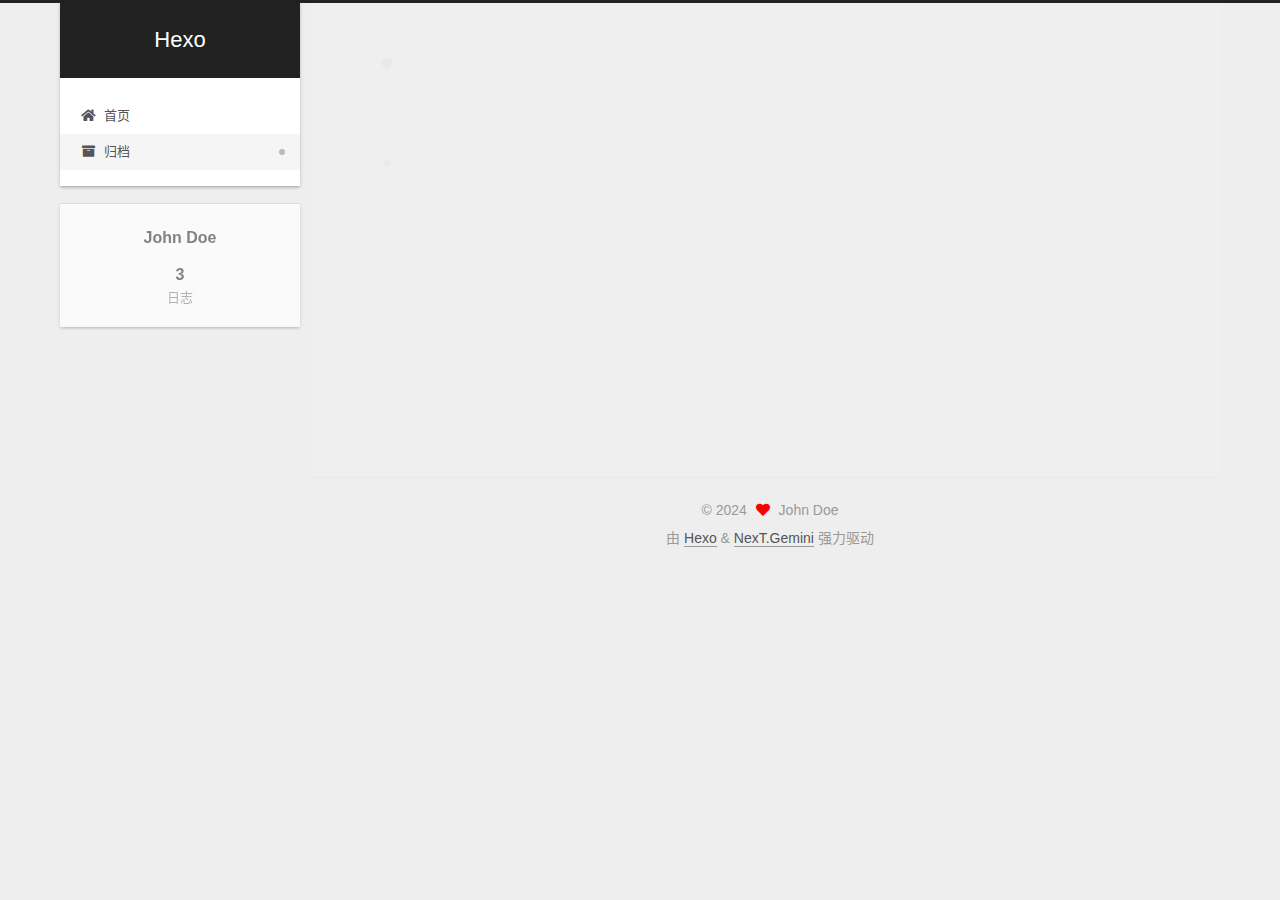
<file: archives/2024/07/index.html>
<!DOCTYPE html>
<html lang="zh-CN">
<head>
  <meta charset="UTF-8">
<meta name="viewport" content="width=device-width, initial-scale=1, maximum-scale=2">
<meta name="theme-color" content="#222">
<meta name="generator" content="Hexo 7.3.0">
  <link rel="apple-touch-icon" sizes="180x180" href="/images/apple-touch-icon-next.png">
  <link rel="icon" type="image/png" sizes="32x32" href="/images/favicon-32x32-next.png">
  <link rel="icon" type="image/png" sizes="16x16" href="/images/favicon-16x16-next.png">
  <link rel="mask-icon" href="/images/logo.svg" color="#222">

<link rel="stylesheet" href="/css/main.css">


<link rel="stylesheet" href="/lib/font-awesome/css/all.min.css">

<script id="hexo-configurations">
    var NexT = window.NexT || {};
    var CONFIG = {"hostname":"2217841088.github.io","root":"/","scheme":"Gemini","version":"7.8.0","exturl":false,"sidebar":{"position":"left","display":"post","padding":18,"offset":12,"onmobile":false},"copycode":{"enable":false,"show_result":false,"style":null},"back2top":{"enable":true,"sidebar":false,"scrollpercent":false},"bookmark":{"enable":false,"color":"#222","save":"auto"},"fancybox":false,"mediumzoom":false,"lazyload":false,"pangu":false,"comments":{"style":"tabs","active":null,"storage":true,"lazyload":false,"nav":null},"algolia":{"hits":{"per_page":10},"labels":{"input_placeholder":"Search for Posts","hits_empty":"We didn't find any results for the search: ${query}","hits_stats":"${hits} results found in ${time} ms"}},"localsearch":{"enable":false,"trigger":"auto","top_n_per_article":1,"unescape":false,"preload":false},"motion":{"enable":true,"async":false,"transition":{"post_block":"fadeIn","post_header":"slideDownIn","post_body":"slideDownIn","coll_header":"slideLeftIn","sidebar":"slideUpIn"}}};
  </script>

  <meta property="og:type" content="website">
<meta property="og:title" content="Hexo">
<meta property="og:url" content="https://2217841088.github.io/jiuwei1.github.io/archives/2024/07/index.html">
<meta property="og:site_name" content="Hexo">
<meta property="og:locale" content="zh_CN">
<meta property="article:author" content="John Doe">
<meta name="twitter:card" content="summary">

<link rel="canonical" href="https://2217841088.github.io/jiuwei1.github.io/archives/2024/07/">


<script id="page-configurations">
  // https://hexo.io/docs/variables.html
  CONFIG.page = {
    sidebar: "",
    isHome : false,
    isPost : false,
    lang   : 'zh-CN'
  };
</script>

  <title>归档 | Hexo</title>
  






  <noscript>
  <style>
  .use-motion .brand,
  .use-motion .menu-item,
  .sidebar-inner,
  .use-motion .post-block,
  .use-motion .pagination,
  .use-motion .comments,
  .use-motion .post-header,
  .use-motion .post-body,
  .use-motion .collection-header { opacity: initial; }

  .use-motion .site-title,
  .use-motion .site-subtitle {
    opacity: initial;
    top: initial;
  }

  .use-motion .logo-line-before i { left: initial; }
  .use-motion .logo-line-after i { right: initial; }
  </style>
</noscript>

</head>

<body itemscope itemtype="http://schema.org/WebPage">
  <div class="container use-motion">
    <div class="headband"></div>

    <header class="header" itemscope itemtype="http://schema.org/WPHeader">
      <div class="header-inner"><div class="site-brand-container">
  <div class="site-nav-toggle">
    <div class="toggle" aria-label="切换导航栏">
      <span class="toggle-line toggle-line-first"></span>
      <span class="toggle-line toggle-line-middle"></span>
      <span class="toggle-line toggle-line-last"></span>
    </div>
  </div>

  <div class="site-meta">

    <a href="/" class="brand" rel="start">
      <span class="logo-line-before"><i></i></span>
      <h1 class="site-title">Hexo</h1>
      <span class="logo-line-after"><i></i></span>
    </a>
  </div>

  <div class="site-nav-right">
    <div class="toggle popup-trigger">
    </div>
  </div>
</div>




<nav class="site-nav">
  <ul id="menu" class="main-menu menu">
        <li class="menu-item menu-item-home">

    <a href="/" rel="section"><i class="fa fa-home fa-fw"></i>首页</a>

  </li>
        <li class="menu-item menu-item-archives">

    <a href="/archives/" rel="section"><i class="fa fa-archive fa-fw"></i>归档</a>

  </li>
  </ul>
</nav>




</div>
    </header>

    
  <div class="back-to-top">
    <i class="fa fa-arrow-up"></i>
    <span>0%</span>
  </div>


    <main class="main">
      <div class="main-inner">
        <div class="content-wrap">
          

          <div class="content archive">
            

  
  
  
  <div class="post-block">
    <div class="posts-collapse">
      <div class="collection-title">
        <span class="collection-header">嗯..! 目前共计 3 篇日志。 继续努力。</span>
      </div>

      
    <div class="collection-year">
      <span class="collection-header">2024</span>
    </div>

  <article itemscope itemtype="http://schema.org/Article">
    <header class="post-header">

      <div class="post-meta">
        <time itemprop="dateCreated"
              datetime="2024-07-13T05:49:52+08:00"
              content="2024-07-13">
          07-13
        </time>
      </div>

      <div class="post-title">
          <a class="post-title-link" href="/2024/07/13/plc%E7%AC%94%E8%AE%B0/" itemprop="url">
            <span itemprop="name">未命名</span>
          </a>
      </div>

    </header>
  </article>

  <article itemscope itemtype="http://schema.org/Article">
    <header class="post-header">

      <div class="post-meta">
        <time itemprop="dateCreated"
              datetime="2024-07-13T05:39:17+08:00"
              content="2024-07-13">
          07-13
        </time>
      </div>

      <div class="post-title">
          <a class="post-title-link" href="/2024/07/13/%E6%B5%8B%E8%AF%95/" itemprop="url">
            <span itemprop="name">测试</span>
          </a>
      </div>

    </header>
  </article>

  <article itemscope itemtype="http://schema.org/Article">
    <header class="post-header">

      <div class="post-meta">
        <time itemprop="dateCreated"
              datetime="2024-07-13T04:43:27+08:00"
              content="2024-07-13">
          07-13
        </time>
      </div>

      <div class="post-title">
          <a class="post-title-link" href="/2024/07/13/hello-world/" itemprop="url">
            <span itemprop="name">Hello World</span>
          </a>
      </div>

    </header>
  </article>


    </div>
  </div>
  
  
  

  



          </div>
          

<script>
  window.addEventListener('tabs:register', () => {
    let { activeClass } = CONFIG.comments;
    if (CONFIG.comments.storage) {
      activeClass = localStorage.getItem('comments_active') || activeClass;
    }
    if (activeClass) {
      let activeTab = document.querySelector(`a[href="#comment-${activeClass}"]`);
      if (activeTab) {
        activeTab.click();
      }
    }
  });
  if (CONFIG.comments.storage) {
    window.addEventListener('tabs:click', event => {
      if (!event.target.matches('.tabs-comment .tab-content .tab-pane')) return;
      let commentClass = event.target.classList[1];
      localStorage.setItem('comments_active', commentClass);
    });
  }
</script>

        </div>
          
  
  <div class="toggle sidebar-toggle">
    <span class="toggle-line toggle-line-first"></span>
    <span class="toggle-line toggle-line-middle"></span>
    <span class="toggle-line toggle-line-last"></span>
  </div>

  <aside class="sidebar">
    <div class="sidebar-inner">

      <ul class="sidebar-nav motion-element">
        <li class="sidebar-nav-toc">
          文章目录
        </li>
        <li class="sidebar-nav-overview">
          站点概览
        </li>
      </ul>

      <!--noindex-->
      <div class="post-toc-wrap sidebar-panel">
      </div>
      <!--/noindex-->

      <div class="site-overview-wrap sidebar-panel">
        <div class="site-author motion-element" itemprop="author" itemscope itemtype="http://schema.org/Person">
  <p class="site-author-name" itemprop="name">John Doe</p>
  <div class="site-description" itemprop="description"></div>
</div>
<div class="site-state-wrap motion-element">
  <nav class="site-state">
      <div class="site-state-item site-state-posts">
          <a href="/archives/">
        
          <span class="site-state-item-count">3</span>
          <span class="site-state-item-name">日志</span>
        </a>
      </div>
  </nav>
</div>



      </div>

    </div>
  </aside>
  <div id="sidebar-dimmer"></div>


      </div>
    </main>

    <footer class="footer">
      <div class="footer-inner">
        

        

<div class="copyright">
  
  &copy; 
  <span itemprop="copyrightYear">2024</span>
  <span class="with-love">
    <i class="fa fa-heart"></i>
  </span>
  <span class="author" itemprop="copyrightHolder">John Doe</span>
</div>
  <div class="powered-by">由 <a href="https://hexo.io/" class="theme-link" rel="noopener" target="_blank">Hexo</a> & <a href="https://theme-next.org/" class="theme-link" rel="noopener" target="_blank">NexT.Gemini</a> 强力驱动
  </div>

        








      </div>
    </footer>
  </div>

  
  <script src="/lib/anime.min.js"></script>
  <script src="/lib/velocity/velocity.min.js"></script>
  <script src="/lib/velocity/velocity.ui.min.js"></script>

<script src="/js/utils.js"></script>

<script src="/js/motion.js"></script>


<script src="/js/schemes/pisces.js"></script>


<script src="/js/next-boot.js"></script>




  















  

  

</body>
</html>
</file>
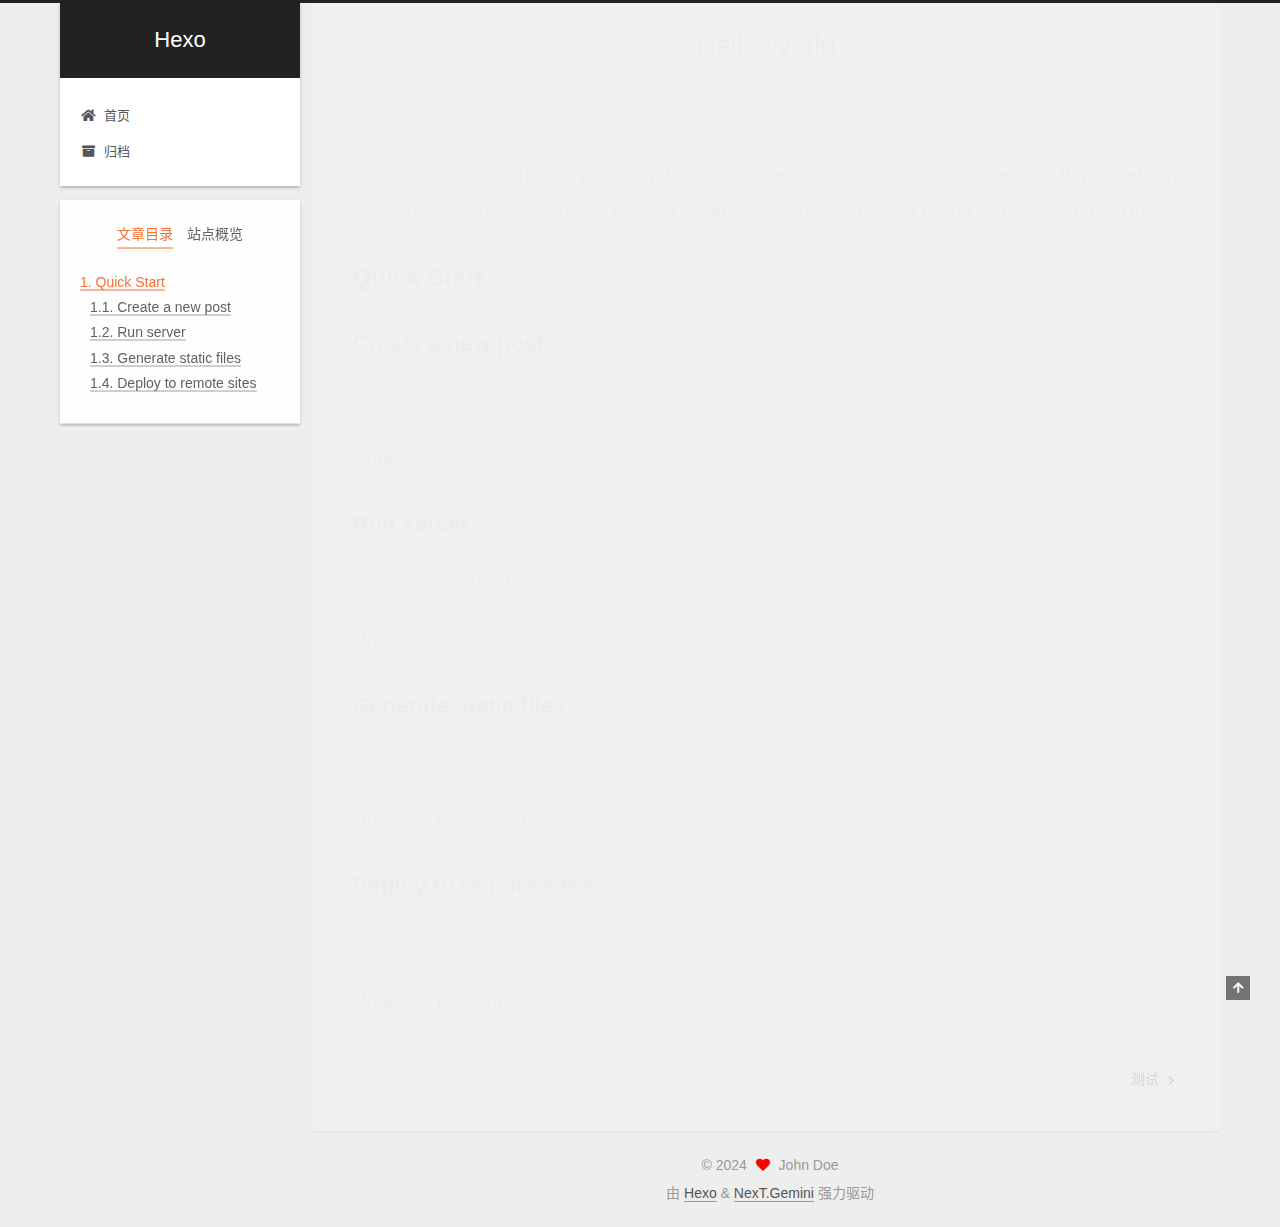
<file: 2024/07/13/hello-world/index.html>
<!DOCTYPE html>
<html lang="zh-CN">
<head>
  <meta charset="UTF-8">
<meta name="viewport" content="width=device-width, initial-scale=1, maximum-scale=2">
<meta name="theme-color" content="#222">
<meta name="generator" content="Hexo 7.3.0">
  <link rel="apple-touch-icon" sizes="180x180" href="/images/apple-touch-icon-next.png">
  <link rel="icon" type="image/png" sizes="32x32" href="/images/favicon-32x32-next.png">
  <link rel="icon" type="image/png" sizes="16x16" href="/images/favicon-16x16-next.png">
  <link rel="mask-icon" href="/images/logo.svg" color="#222">

<link rel="stylesheet" href="/css/main.css">


<link rel="stylesheet" href="/lib/font-awesome/css/all.min.css">

<script id="hexo-configurations">
    var NexT = window.NexT || {};
    var CONFIG = {"hostname":"2217841088.github.io","root":"/","scheme":"Gemini","version":"7.8.0","exturl":false,"sidebar":{"position":"left","display":"post","padding":18,"offset":12,"onmobile":false},"copycode":{"enable":false,"show_result":false,"style":null},"back2top":{"enable":true,"sidebar":false,"scrollpercent":false},"bookmark":{"enable":false,"color":"#222","save":"auto"},"fancybox":false,"mediumzoom":false,"lazyload":false,"pangu":false,"comments":{"style":"tabs","active":null,"storage":true,"lazyload":false,"nav":null},"algolia":{"hits":{"per_page":10},"labels":{"input_placeholder":"Search for Posts","hits_empty":"We didn't find any results for the search: ${query}","hits_stats":"${hits} results found in ${time} ms"}},"localsearch":{"enable":false,"trigger":"auto","top_n_per_article":1,"unescape":false,"preload":false},"motion":{"enable":true,"async":false,"transition":{"post_block":"fadeIn","post_header":"slideDownIn","post_body":"slideDownIn","coll_header":"slideLeftIn","sidebar":"slideUpIn"}}};
  </script>

  <meta name="description" content="Welcome to Hexo! This is your very first post. Check documentation for more info. If you get any problems when using Hexo, you can find the answer in troubleshooting or you can ask me on GitHub. Quick">
<meta property="og:type" content="article">
<meta property="og:title" content="Hello World">
<meta property="og:url" content="https://2217841088.github.io/jiuwei1.github.io/2024/07/13/hello-world/index.html">
<meta property="og:site_name" content="Hexo">
<meta property="og:description" content="Welcome to Hexo! This is your very first post. Check documentation for more info. If you get any problems when using Hexo, you can find the answer in troubleshooting or you can ask me on GitHub. Quick">
<meta property="og:locale" content="zh_CN">
<meta property="article:published_time" content="2024-07-12T20:43:27.797Z">
<meta property="article:modified_time" content="2024-07-12T19:05:13.039Z">
<meta property="article:author" content="John Doe">
<meta name="twitter:card" content="summary">

<link rel="canonical" href="https://2217841088.github.io/jiuwei1.github.io/2024/07/13/hello-world/">


<script id="page-configurations">
  // https://hexo.io/docs/variables.html
  CONFIG.page = {
    sidebar: "",
    isHome : false,
    isPost : true,
    lang   : 'zh-CN'
  };
</script>

  <title>Hello World | Hexo</title>
  






  <noscript>
  <style>
  .use-motion .brand,
  .use-motion .menu-item,
  .sidebar-inner,
  .use-motion .post-block,
  .use-motion .pagination,
  .use-motion .comments,
  .use-motion .post-header,
  .use-motion .post-body,
  .use-motion .collection-header { opacity: initial; }

  .use-motion .site-title,
  .use-motion .site-subtitle {
    opacity: initial;
    top: initial;
  }

  .use-motion .logo-line-before i { left: initial; }
  .use-motion .logo-line-after i { right: initial; }
  </style>
</noscript>

</head>

<body itemscope itemtype="http://schema.org/WebPage">
  <div class="container use-motion">
    <div class="headband"></div>

    <header class="header" itemscope itemtype="http://schema.org/WPHeader">
      <div class="header-inner"><div class="site-brand-container">
  <div class="site-nav-toggle">
    <div class="toggle" aria-label="切换导航栏">
      <span class="toggle-line toggle-line-first"></span>
      <span class="toggle-line toggle-line-middle"></span>
      <span class="toggle-line toggle-line-last"></span>
    </div>
  </div>

  <div class="site-meta">

    <a href="/" class="brand" rel="start">
      <span class="logo-line-before"><i></i></span>
      <h1 class="site-title">Hexo</h1>
      <span class="logo-line-after"><i></i></span>
    </a>
  </div>

  <div class="site-nav-right">
    <div class="toggle popup-trigger">
    </div>
  </div>
</div>




<nav class="site-nav">
  <ul id="menu" class="main-menu menu">
        <li class="menu-item menu-item-home">

    <a href="/" rel="section"><i class="fa fa-home fa-fw"></i>首页</a>

  </li>
        <li class="menu-item menu-item-archives">

    <a href="/archives/" rel="section"><i class="fa fa-archive fa-fw"></i>归档</a>

  </li>
  </ul>
</nav>




</div>
    </header>

    
  <div class="back-to-top">
    <i class="fa fa-arrow-up"></i>
    <span>0%</span>
  </div>


    <main class="main">
      <div class="main-inner">
        <div class="content-wrap">
          

          <div class="content post posts-expand">
            

    
  
  
  <article itemscope itemtype="http://schema.org/Article" class="post-block" lang="zh-CN">
    <link itemprop="mainEntityOfPage" href="https://2217841088.github.io/jiuwei1.github.io/2024/07/13/hello-world/">

    <span hidden itemprop="author" itemscope itemtype="http://schema.org/Person">
      <meta itemprop="image" content="/images/avatar.gif">
      <meta itemprop="name" content="John Doe">
      <meta itemprop="description" content="">
    </span>

    <span hidden itemprop="publisher" itemscope itemtype="http://schema.org/Organization">
      <meta itemprop="name" content="Hexo">
    </span>
      <header class="post-header">
        <h1 class="post-title" itemprop="name headline">
          Hello World
        </h1>

        <div class="post-meta">
            <span class="post-meta-item">
              <span class="post-meta-item-icon">
                <i class="far fa-calendar"></i>
              </span>
              <span class="post-meta-item-text">发表于</span>
              

              <time title="创建时间：2024-07-13 04:43:27 / 修改时间：03:05:13" itemprop="dateCreated datePublished" datetime="2024-07-13T04:43:27+08:00">2024-07-13</time>
            </span>

          

        </div>
      </header>

    
    
    
    <div class="post-body" itemprop="articleBody">

      
        <p>Welcome to <a target="_blank" rel="noopener" href="https://hexo.io/">Hexo</a>! This is your very first post. Check <a target="_blank" rel="noopener" href="https://hexo.io/docs/">documentation</a> for more info. If you get any problems when using Hexo, you can find the answer in <a target="_blank" rel="noopener" href="https://hexo.io/docs/troubleshooting.html">troubleshooting</a> or you can ask me on <a target="_blank" rel="noopener" href="https://github.com/hexojs/hexo/issues">GitHub</a>.</p>
<h2 id="Quick-Start"><a href="#Quick-Start" class="headerlink" title="Quick Start"></a>Quick Start</h2><h3 id="Create-a-new-post"><a href="#Create-a-new-post" class="headerlink" title="Create a new post"></a>Create a new post</h3><figure class="highlight bash"><table><tr><td class="gutter"><pre><span class="line">1</span><br></pre></td><td class="code"><pre><span class="line">$ hexo new <span class="string">&quot;My New Post&quot;</span></span><br></pre></td></tr></table></figure>

<p>More info: <a target="_blank" rel="noopener" href="https://hexo.io/docs/writing.html">Writing</a></p>
<h3 id="Run-server"><a href="#Run-server" class="headerlink" title="Run server"></a>Run server</h3><figure class="highlight bash"><table><tr><td class="gutter"><pre><span class="line">1</span><br></pre></td><td class="code"><pre><span class="line">$ hexo server</span><br></pre></td></tr></table></figure>

<p>More info: <a target="_blank" rel="noopener" href="https://hexo.io/docs/server.html">Server</a></p>
<h3 id="Generate-static-files"><a href="#Generate-static-files" class="headerlink" title="Generate static files"></a>Generate static files</h3><figure class="highlight bash"><table><tr><td class="gutter"><pre><span class="line">1</span><br></pre></td><td class="code"><pre><span class="line">$ hexo generate</span><br></pre></td></tr></table></figure>

<p>More info: <a target="_blank" rel="noopener" href="https://hexo.io/docs/generating.html">Generating</a></p>
<h3 id="Deploy-to-remote-sites"><a href="#Deploy-to-remote-sites" class="headerlink" title="Deploy to remote sites"></a>Deploy to remote sites</h3><figure class="highlight bash"><table><tr><td class="gutter"><pre><span class="line">1</span><br></pre></td><td class="code"><pre><span class="line">$ hexo deploy</span><br></pre></td></tr></table></figure>

<p>More info: <a target="_blank" rel="noopener" href="https://hexo.io/docs/one-command-deployment.html">Deployment</a></p>

    </div>

    
    
    

      <footer class="post-footer">

        


        
    <div class="post-nav">
      <div class="post-nav-item"></div>
      <div class="post-nav-item">
    <a href="/2024/07/13/%E6%B5%8B%E8%AF%95/" rel="next" title="测试">
      测试 <i class="fa fa-chevron-right"></i>
    </a></div>
    </div>
      </footer>
    
  </article>
  
  
  



          </div>
          

<script>
  window.addEventListener('tabs:register', () => {
    let { activeClass } = CONFIG.comments;
    if (CONFIG.comments.storage) {
      activeClass = localStorage.getItem('comments_active') || activeClass;
    }
    if (activeClass) {
      let activeTab = document.querySelector(`a[href="#comment-${activeClass}"]`);
      if (activeTab) {
        activeTab.click();
      }
    }
  });
  if (CONFIG.comments.storage) {
    window.addEventListener('tabs:click', event => {
      if (!event.target.matches('.tabs-comment .tab-content .tab-pane')) return;
      let commentClass = event.target.classList[1];
      localStorage.setItem('comments_active', commentClass);
    });
  }
</script>

        </div>
          
  
  <div class="toggle sidebar-toggle">
    <span class="toggle-line toggle-line-first"></span>
    <span class="toggle-line toggle-line-middle"></span>
    <span class="toggle-line toggle-line-last"></span>
  </div>

  <aside class="sidebar">
    <div class="sidebar-inner">

      <ul class="sidebar-nav motion-element">
        <li class="sidebar-nav-toc">
          文章目录
        </li>
        <li class="sidebar-nav-overview">
          站点概览
        </li>
      </ul>

      <!--noindex-->
      <div class="post-toc-wrap sidebar-panel">
          <div class="post-toc motion-element"><ol class="nav"><li class="nav-item nav-level-2"><a class="nav-link" href="#Quick-Start"><span class="nav-number">1.</span> <span class="nav-text">Quick Start</span></a><ol class="nav-child"><li class="nav-item nav-level-3"><a class="nav-link" href="#Create-a-new-post"><span class="nav-number">1.1.</span> <span class="nav-text">Create a new post</span></a></li><li class="nav-item nav-level-3"><a class="nav-link" href="#Run-server"><span class="nav-number">1.2.</span> <span class="nav-text">Run server</span></a></li><li class="nav-item nav-level-3"><a class="nav-link" href="#Generate-static-files"><span class="nav-number">1.3.</span> <span class="nav-text">Generate static files</span></a></li><li class="nav-item nav-level-3"><a class="nav-link" href="#Deploy-to-remote-sites"><span class="nav-number">1.4.</span> <span class="nav-text">Deploy to remote sites</span></a></li></ol></li></ol></div>
      </div>
      <!--/noindex-->

      <div class="site-overview-wrap sidebar-panel">
        <div class="site-author motion-element" itemprop="author" itemscope itemtype="http://schema.org/Person">
  <p class="site-author-name" itemprop="name">John Doe</p>
  <div class="site-description" itemprop="description"></div>
</div>
<div class="site-state-wrap motion-element">
  <nav class="site-state">
      <div class="site-state-item site-state-posts">
          <a href="/archives/">
        
          <span class="site-state-item-count">3</span>
          <span class="site-state-item-name">日志</span>
        </a>
      </div>
  </nav>
</div>



      </div>

    </div>
  </aside>
  <div id="sidebar-dimmer"></div>


      </div>
    </main>

    <footer class="footer">
      <div class="footer-inner">
        

        

<div class="copyright">
  
  &copy; 
  <span itemprop="copyrightYear">2024</span>
  <span class="with-love">
    <i class="fa fa-heart"></i>
  </span>
  <span class="author" itemprop="copyrightHolder">John Doe</span>
</div>
  <div class="powered-by">由 <a href="https://hexo.io/" class="theme-link" rel="noopener" target="_blank">Hexo</a> & <a href="https://theme-next.org/" class="theme-link" rel="noopener" target="_blank">NexT.Gemini</a> 强力驱动
  </div>

        








      </div>
    </footer>
  </div>

  
  <script src="/lib/anime.min.js"></script>
  <script src="/lib/velocity/velocity.min.js"></script>
  <script src="/lib/velocity/velocity.ui.min.js"></script>

<script src="/js/utils.js"></script>

<script src="/js/motion.js"></script>


<script src="/js/schemes/pisces.js"></script>


<script src="/js/next-boot.js"></script>




  















  

  

</body>
</html>
</file>
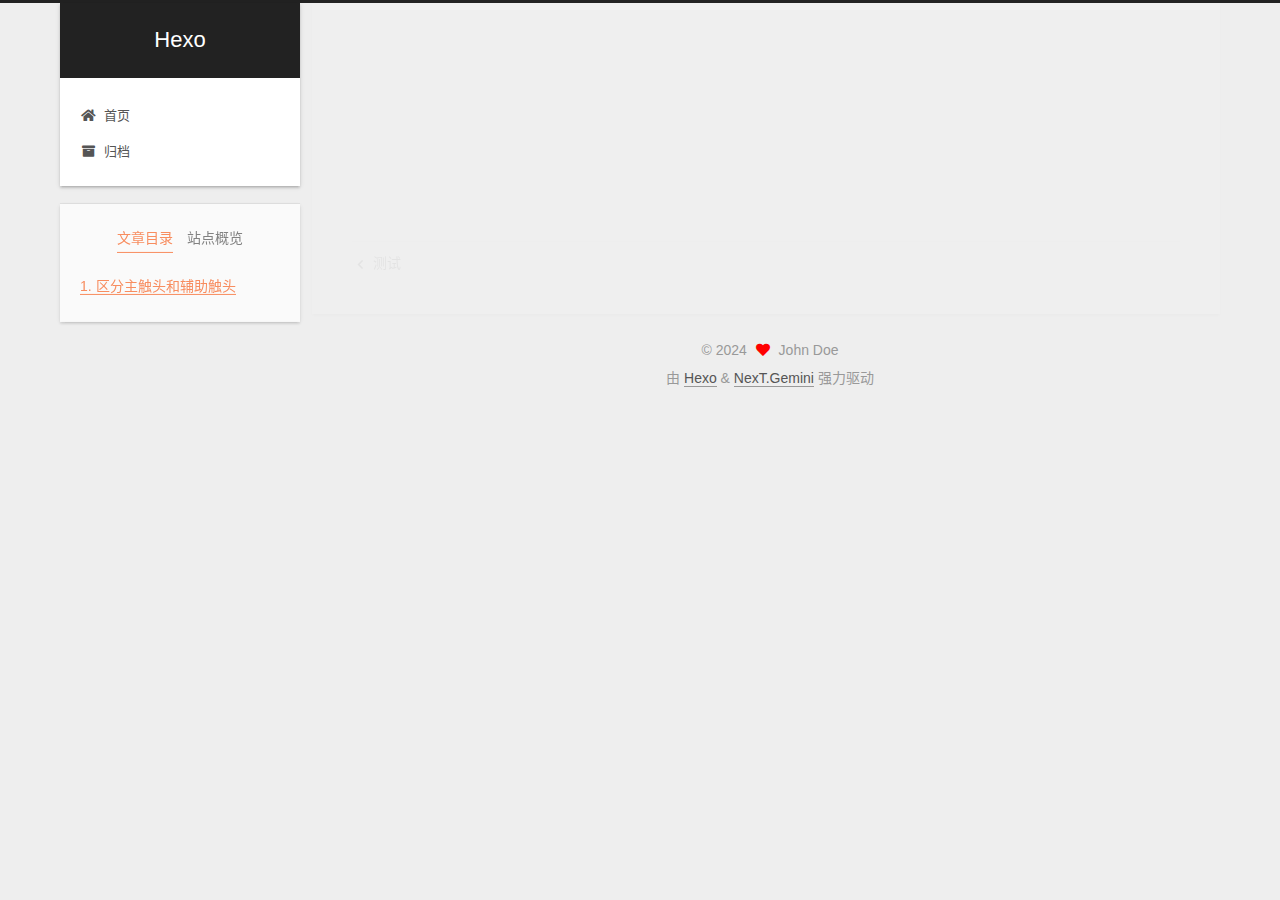
<file: 2024/07/13/plc笔记/index.html>
<!DOCTYPE html>
<html lang="zh-CN">
<head>
  <meta charset="UTF-8">
<meta name="viewport" content="width=device-width, initial-scale=1, maximum-scale=2">
<meta name="theme-color" content="#222">
<meta name="generator" content="Hexo 7.3.0">
  <link rel="apple-touch-icon" sizes="180x180" href="/images/apple-touch-icon-next.png">
  <link rel="icon" type="image/png" sizes="32x32" href="/images/favicon-32x32-next.png">
  <link rel="icon" type="image/png" sizes="16x16" href="/images/favicon-16x16-next.png">
  <link rel="mask-icon" href="/images/logo.svg" color="#222">

<link rel="stylesheet" href="/css/main.css">


<link rel="stylesheet" href="/lib/font-awesome/css/all.min.css">

<script id="hexo-configurations">
    var NexT = window.NexT || {};
    var CONFIG = {"hostname":"2217841088.github.io","root":"/","scheme":"Gemini","version":"7.8.0","exturl":false,"sidebar":{"position":"left","display":"post","padding":18,"offset":12,"onmobile":false},"copycode":{"enable":false,"show_result":false,"style":null},"back2top":{"enable":true,"sidebar":false,"scrollpercent":false},"bookmark":{"enable":false,"color":"#222","save":"auto"},"fancybox":false,"mediumzoom":false,"lazyload":false,"pangu":false,"comments":{"style":"tabs","active":null,"storage":true,"lazyload":false,"nav":null},"algolia":{"hits":{"per_page":10},"labels":{"input_placeholder":"Search for Posts","hits_empty":"We didn't find any results for the search: ${query}","hits_stats":"${hits} results found in ${time} ms"}},"localsearch":{"enable":false,"trigger":"auto","top_n_per_article":1,"unescape":false,"preload":false},"motion":{"enable":true,"async":false,"transition":{"post_block":"fadeIn","post_header":"slideDownIn","post_body":"slideDownIn","coll_header":"slideLeftIn","sidebar":"slideUpIn"}}};
  </script>

  <meta name="description" content="区分主触头和辅助触头辅助触头有一个常闭开关，主触头两个开关都是开的。">
<meta property="og:type" content="article">
<meta property="og:title" content="Hexo">
<meta property="og:url" content="https://2217841088.github.io/jiuwei1.github.io/2024/07/13/plc%E7%AC%94%E8%AE%B0/index.html">
<meta property="og:site_name" content="Hexo">
<meta property="og:description" content="区分主触头和辅助触头辅助触头有一个常闭开关，主触头两个开关都是开的。">
<meta property="og:locale" content="zh_CN">
<meta property="article:published_time" content="2024-07-12T21:49:52.937Z">
<meta property="article:modified_time" content="2023-09-11T08:07:59.526Z">
<meta property="article:author" content="John Doe">
<meta name="twitter:card" content="summary">

<link rel="canonical" href="https://2217841088.github.io/jiuwei1.github.io/2024/07/13/plc%E7%AC%94%E8%AE%B0/">


<script id="page-configurations">
  // https://hexo.io/docs/variables.html
  CONFIG.page = {
    sidebar: "",
    isHome : false,
    isPost : true,
    lang   : 'zh-CN'
  };
</script>

  <title> | Hexo</title>
  






  <noscript>
  <style>
  .use-motion .brand,
  .use-motion .menu-item,
  .sidebar-inner,
  .use-motion .post-block,
  .use-motion .pagination,
  .use-motion .comments,
  .use-motion .post-header,
  .use-motion .post-body,
  .use-motion .collection-header { opacity: initial; }

  .use-motion .site-title,
  .use-motion .site-subtitle {
    opacity: initial;
    top: initial;
  }

  .use-motion .logo-line-before i { left: initial; }
  .use-motion .logo-line-after i { right: initial; }
  </style>
</noscript>

</head>

<body itemscope itemtype="http://schema.org/WebPage">
  <div class="container use-motion">
    <div class="headband"></div>

    <header class="header" itemscope itemtype="http://schema.org/WPHeader">
      <div class="header-inner"><div class="site-brand-container">
  <div class="site-nav-toggle">
    <div class="toggle" aria-label="切换导航栏">
      <span class="toggle-line toggle-line-first"></span>
      <span class="toggle-line toggle-line-middle"></span>
      <span class="toggle-line toggle-line-last"></span>
    </div>
  </div>

  <div class="site-meta">

    <a href="/" class="brand" rel="start">
      <span class="logo-line-before"><i></i></span>
      <h1 class="site-title">Hexo</h1>
      <span class="logo-line-after"><i></i></span>
    </a>
  </div>

  <div class="site-nav-right">
    <div class="toggle popup-trigger">
    </div>
  </div>
</div>




<nav class="site-nav">
  <ul id="menu" class="main-menu menu">
        <li class="menu-item menu-item-home">

    <a href="/" rel="section"><i class="fa fa-home fa-fw"></i>首页</a>

  </li>
        <li class="menu-item menu-item-archives">

    <a href="/archives/" rel="section"><i class="fa fa-archive fa-fw"></i>归档</a>

  </li>
  </ul>
</nav>




</div>
    </header>

    
  <div class="back-to-top">
    <i class="fa fa-arrow-up"></i>
    <span>0%</span>
  </div>


    <main class="main">
      <div class="main-inner">
        <div class="content-wrap">
          

          <div class="content post posts-expand">
            

    
  
  
  <article itemscope itemtype="http://schema.org/Article" class="post-block" lang="zh-CN">
    <link itemprop="mainEntityOfPage" href="https://2217841088.github.io/jiuwei1.github.io/2024/07/13/plc%E7%AC%94%E8%AE%B0/">

    <span hidden itemprop="author" itemscope itemtype="http://schema.org/Person">
      <meta itemprop="image" content="/images/avatar.gif">
      <meta itemprop="name" content="John Doe">
      <meta itemprop="description" content="">
    </span>

    <span hidden itemprop="publisher" itemscope itemtype="http://schema.org/Organization">
      <meta itemprop="name" content="Hexo">
    </span>
      <header class="post-header">
        <h1 class="post-title" itemprop="name headline">
          
        </h1>

        <div class="post-meta">
            <span class="post-meta-item">
              <span class="post-meta-item-icon">
                <i class="far fa-calendar"></i>
              </span>
              <span class="post-meta-item-text">发表于</span>

              <time title="创建时间：2024-07-13 05:49:52" itemprop="dateCreated datePublished" datetime="2024-07-13T05:49:52+08:00">2024-07-13</time>
            </span>
              <span class="post-meta-item">
                <span class="post-meta-item-icon">
                  <i class="far fa-calendar-check"></i>
                </span>
                <span class="post-meta-item-text">更新于</span>
                <time title="修改时间：2023-09-11 16:07:59" itemprop="dateModified" datetime="2023-09-11T16:07:59+08:00">2023-09-11</time>
              </span>

          

        </div>
      </header>

    
    
    
    <div class="post-body" itemprop="articleBody">

      
        <h5 id="区分主触头和辅助触头"><a href="#区分主触头和辅助触头" class="headerlink" title="区分主触头和辅助触头"></a>区分主触头和辅助触头</h5><p>辅助触头有一个常闭开关，主触头两个开关都是开的。</p>

    </div>

    
    
    

      <footer class="post-footer">

        


        
    <div class="post-nav">
      <div class="post-nav-item">
    <a href="/2024/07/13/%E6%B5%8B%E8%AF%95/" rel="prev" title="测试">
      <i class="fa fa-chevron-left"></i> 测试
    </a></div>
      <div class="post-nav-item"></div>
    </div>
      </footer>
    
  </article>
  
  
  



          </div>
          

<script>
  window.addEventListener('tabs:register', () => {
    let { activeClass } = CONFIG.comments;
    if (CONFIG.comments.storage) {
      activeClass = localStorage.getItem('comments_active') || activeClass;
    }
    if (activeClass) {
      let activeTab = document.querySelector(`a[href="#comment-${activeClass}"]`);
      if (activeTab) {
        activeTab.click();
      }
    }
  });
  if (CONFIG.comments.storage) {
    window.addEventListener('tabs:click', event => {
      if (!event.target.matches('.tabs-comment .tab-content .tab-pane')) return;
      let commentClass = event.target.classList[1];
      localStorage.setItem('comments_active', commentClass);
    });
  }
</script>

        </div>
          
  
  <div class="toggle sidebar-toggle">
    <span class="toggle-line toggle-line-first"></span>
    <span class="toggle-line toggle-line-middle"></span>
    <span class="toggle-line toggle-line-last"></span>
  </div>

  <aside class="sidebar">
    <div class="sidebar-inner">

      <ul class="sidebar-nav motion-element">
        <li class="sidebar-nav-toc">
          文章目录
        </li>
        <li class="sidebar-nav-overview">
          站点概览
        </li>
      </ul>

      <!--noindex-->
      <div class="post-toc-wrap sidebar-panel">
          <div class="post-toc motion-element"><ol class="nav"><li class="nav-item nav-level-5"><a class="nav-link" href="#%E5%8C%BA%E5%88%86%E4%B8%BB%E8%A7%A6%E5%A4%B4%E5%92%8C%E8%BE%85%E5%8A%A9%E8%A7%A6%E5%A4%B4"><span class="nav-number">1.</span> <span class="nav-text">区分主触头和辅助触头</span></a></li></ol></div>
      </div>
      <!--/noindex-->

      <div class="site-overview-wrap sidebar-panel">
        <div class="site-author motion-element" itemprop="author" itemscope itemtype="http://schema.org/Person">
  <p class="site-author-name" itemprop="name">John Doe</p>
  <div class="site-description" itemprop="description"></div>
</div>
<div class="site-state-wrap motion-element">
  <nav class="site-state">
      <div class="site-state-item site-state-posts">
          <a href="/archives/">
        
          <span class="site-state-item-count">3</span>
          <span class="site-state-item-name">日志</span>
        </a>
      </div>
  </nav>
</div>



      </div>

    </div>
  </aside>
  <div id="sidebar-dimmer"></div>


      </div>
    </main>

    <footer class="footer">
      <div class="footer-inner">
        

        

<div class="copyright">
  
  &copy; 
  <span itemprop="copyrightYear">2024</span>
  <span class="with-love">
    <i class="fa fa-heart"></i>
  </span>
  <span class="author" itemprop="copyrightHolder">John Doe</span>
</div>
  <div class="powered-by">由 <a href="https://hexo.io/" class="theme-link" rel="noopener" target="_blank">Hexo</a> & <a href="https://theme-next.org/" class="theme-link" rel="noopener" target="_blank">NexT.Gemini</a> 强力驱动
  </div>

        








      </div>
    </footer>
  </div>

  
  <script src="/lib/anime.min.js"></script>
  <script src="/lib/velocity/velocity.min.js"></script>
  <script src="/lib/velocity/velocity.ui.min.js"></script>

<script src="/js/utils.js"></script>

<script src="/js/motion.js"></script>


<script src="/js/schemes/pisces.js"></script>


<script src="/js/next-boot.js"></script>




  















  

  

</body>
</html>
</file>
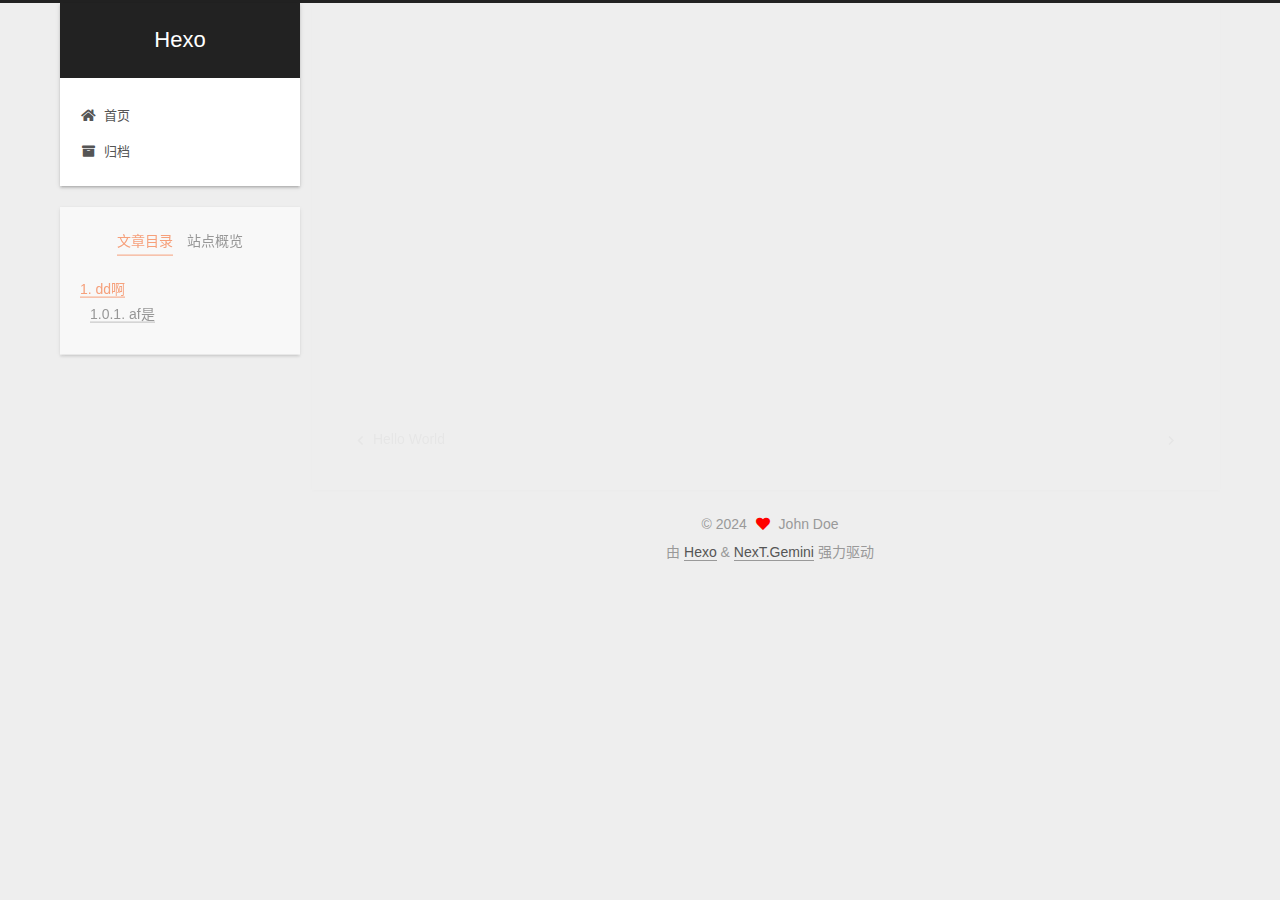
<file: 2024/07/13/测试/index.html>
<!DOCTYPE html>
<html lang="zh-CN">
<head>
  <meta charset="UTF-8">
<meta name="viewport" content="width=device-width, initial-scale=1, maximum-scale=2">
<meta name="theme-color" content="#222">
<meta name="generator" content="Hexo 7.3.0">
  <link rel="apple-touch-icon" sizes="180x180" href="/images/apple-touch-icon-next.png">
  <link rel="icon" type="image/png" sizes="32x32" href="/images/favicon-32x32-next.png">
  <link rel="icon" type="image/png" sizes="16x16" href="/images/favicon-16x16-next.png">
  <link rel="mask-icon" href="/images/logo.svg" color="#222">

<link rel="stylesheet" href="/css/main.css">


<link rel="stylesheet" href="/lib/font-awesome/css/all.min.css">

<script id="hexo-configurations">
    var NexT = window.NexT || {};
    var CONFIG = {"hostname":"2217841088.github.io","root":"/","scheme":"Gemini","version":"7.8.0","exturl":false,"sidebar":{"position":"left","display":"post","padding":18,"offset":12,"onmobile":false},"copycode":{"enable":false,"show_result":false,"style":null},"back2top":{"enable":true,"sidebar":false,"scrollpercent":false},"bookmark":{"enable":false,"color":"#222","save":"auto"},"fancybox":false,"mediumzoom":false,"lazyload":false,"pangu":false,"comments":{"style":"tabs","active":null,"storage":true,"lazyload":false,"nav":null},"algolia":{"hits":{"per_page":10},"labels":{"input_placeholder":"Search for Posts","hits_empty":"We didn't find any results for the search: ${query}","hits_stats":"${hits} results found in ${time} ms"}},"localsearch":{"enable":false,"trigger":"auto","top_n_per_article":1,"unescape":false,"preload":false},"motion":{"enable":true,"async":false,"transition":{"post_block":"fadeIn","post_header":"slideDownIn","post_body":"slideDownIn","coll_header":"slideLeftIn","sidebar":"slideUpIn"}}};
  </script>

  <meta name="description" content="dd啊af是是 asd">
<meta property="og:type" content="article">
<meta property="og:title" content="测试">
<meta property="og:url" content="https://2217841088.github.io/jiuwei1.github.io/2024/07/13/%E6%B5%8B%E8%AF%95/index.html">
<meta property="og:site_name" content="Hexo">
<meta property="og:description" content="dd啊af是是 asd">
<meta property="og:locale" content="zh_CN">
<meta property="article:published_time" content="2024-07-12T21:39:17.000Z">
<meta property="article:modified_time" content="2024-07-12T21:39:57.347Z">
<meta property="article:author" content="John Doe">
<meta name="twitter:card" content="summary">

<link rel="canonical" href="https://2217841088.github.io/jiuwei1.github.io/2024/07/13/%E6%B5%8B%E8%AF%95/">


<script id="page-configurations">
  // https://hexo.io/docs/variables.html
  CONFIG.page = {
    sidebar: "",
    isHome : false,
    isPost : true,
    lang   : 'zh-CN'
  };
</script>

  <title>测试 | Hexo</title>
  






  <noscript>
  <style>
  .use-motion .brand,
  .use-motion .menu-item,
  .sidebar-inner,
  .use-motion .post-block,
  .use-motion .pagination,
  .use-motion .comments,
  .use-motion .post-header,
  .use-motion .post-body,
  .use-motion .collection-header { opacity: initial; }

  .use-motion .site-title,
  .use-motion .site-subtitle {
    opacity: initial;
    top: initial;
  }

  .use-motion .logo-line-before i { left: initial; }
  .use-motion .logo-line-after i { right: initial; }
  </style>
</noscript>

</head>

<body itemscope itemtype="http://schema.org/WebPage">
  <div class="container use-motion">
    <div class="headband"></div>

    <header class="header" itemscope itemtype="http://schema.org/WPHeader">
      <div class="header-inner"><div class="site-brand-container">
  <div class="site-nav-toggle">
    <div class="toggle" aria-label="切换导航栏">
      <span class="toggle-line toggle-line-first"></span>
      <span class="toggle-line toggle-line-middle"></span>
      <span class="toggle-line toggle-line-last"></span>
    </div>
  </div>

  <div class="site-meta">

    <a href="/" class="brand" rel="start">
      <span class="logo-line-before"><i></i></span>
      <h1 class="site-title">Hexo</h1>
      <span class="logo-line-after"><i></i></span>
    </a>
  </div>

  <div class="site-nav-right">
    <div class="toggle popup-trigger">
    </div>
  </div>
</div>




<nav class="site-nav">
  <ul id="menu" class="main-menu menu">
        <li class="menu-item menu-item-home">

    <a href="/" rel="section"><i class="fa fa-home fa-fw"></i>首页</a>

  </li>
        <li class="menu-item menu-item-archives">

    <a href="/archives/" rel="section"><i class="fa fa-archive fa-fw"></i>归档</a>

  </li>
  </ul>
</nav>




</div>
    </header>

    
  <div class="back-to-top">
    <i class="fa fa-arrow-up"></i>
    <span>0%</span>
  </div>


    <main class="main">
      <div class="main-inner">
        <div class="content-wrap">
          

          <div class="content post posts-expand">
            

    
  
  
  <article itemscope itemtype="http://schema.org/Article" class="post-block" lang="zh-CN">
    <link itemprop="mainEntityOfPage" href="https://2217841088.github.io/jiuwei1.github.io/2024/07/13/%E6%B5%8B%E8%AF%95/">

    <span hidden itemprop="author" itemscope itemtype="http://schema.org/Person">
      <meta itemprop="image" content="/images/avatar.gif">
      <meta itemprop="name" content="John Doe">
      <meta itemprop="description" content="">
    </span>

    <span hidden itemprop="publisher" itemscope itemtype="http://schema.org/Organization">
      <meta itemprop="name" content="Hexo">
    </span>
      <header class="post-header">
        <h1 class="post-title" itemprop="name headline">
          测试
        </h1>

        <div class="post-meta">
            <span class="post-meta-item">
              <span class="post-meta-item-icon">
                <i class="far fa-calendar"></i>
              </span>
              <span class="post-meta-item-text">发表于</span>
              

              <time title="创建时间：2024-07-13 05:39:17 / 修改时间：05:39:57" itemprop="dateCreated datePublished" datetime="2024-07-13T05:39:17+08:00">2024-07-13</time>
            </span>

          

        </div>
      </header>

    
    
    
    <div class="post-body" itemprop="articleBody">

      
        <h1 id="dd啊"><a href="#dd啊" class="headerlink" title="dd啊"></a>dd啊</h1><h3 id="af是"><a href="#af是" class="headerlink" title="af是"></a>af是</h3><p>是</p>
<p>asd </p>

    </div>

    
    
    

      <footer class="post-footer">

        


        
    <div class="post-nav">
      <div class="post-nav-item">
    <a href="/2024/07/13/hello-world/" rel="prev" title="Hello World">
      <i class="fa fa-chevron-left"></i> Hello World
    </a></div>
      <div class="post-nav-item">
    <a href="/2024/07/13/plc%E7%AC%94%E8%AE%B0/" rel="next" title="">
       <i class="fa fa-chevron-right"></i>
    </a></div>
    </div>
      </footer>
    
  </article>
  
  
  



          </div>
          

<script>
  window.addEventListener('tabs:register', () => {
    let { activeClass } = CONFIG.comments;
    if (CONFIG.comments.storage) {
      activeClass = localStorage.getItem('comments_active') || activeClass;
    }
    if (activeClass) {
      let activeTab = document.querySelector(`a[href="#comment-${activeClass}"]`);
      if (activeTab) {
        activeTab.click();
      }
    }
  });
  if (CONFIG.comments.storage) {
    window.addEventListener('tabs:click', event => {
      if (!event.target.matches('.tabs-comment .tab-content .tab-pane')) return;
      let commentClass = event.target.classList[1];
      localStorage.setItem('comments_active', commentClass);
    });
  }
</script>

        </div>
          
  
  <div class="toggle sidebar-toggle">
    <span class="toggle-line toggle-line-first"></span>
    <span class="toggle-line toggle-line-middle"></span>
    <span class="toggle-line toggle-line-last"></span>
  </div>

  <aside class="sidebar">
    <div class="sidebar-inner">

      <ul class="sidebar-nav motion-element">
        <li class="sidebar-nav-toc">
          文章目录
        </li>
        <li class="sidebar-nav-overview">
          站点概览
        </li>
      </ul>

      <!--noindex-->
      <div class="post-toc-wrap sidebar-panel">
          <div class="post-toc motion-element"><ol class="nav"><li class="nav-item nav-level-1"><a class="nav-link" href="#dd%E5%95%8A"><span class="nav-number">1.</span> <span class="nav-text">dd啊</span></a><ol class="nav-child"><li class="nav-item nav-level-3"><a class="nav-link" href="#af%E6%98%AF"><span class="nav-number">1.0.1.</span> <span class="nav-text">af是</span></a></li></ol></li></ol></li></ol></div>
      </div>
      <!--/noindex-->

      <div class="site-overview-wrap sidebar-panel">
        <div class="site-author motion-element" itemprop="author" itemscope itemtype="http://schema.org/Person">
  <p class="site-author-name" itemprop="name">John Doe</p>
  <div class="site-description" itemprop="description"></div>
</div>
<div class="site-state-wrap motion-element">
  <nav class="site-state">
      <div class="site-state-item site-state-posts">
          <a href="/archives/">
        
          <span class="site-state-item-count">3</span>
          <span class="site-state-item-name">日志</span>
        </a>
      </div>
  </nav>
</div>



      </div>

    </div>
  </aside>
  <div id="sidebar-dimmer"></div>


      </div>
    </main>

    <footer class="footer">
      <div class="footer-inner">
        

        

<div class="copyright">
  
  &copy; 
  <span itemprop="copyrightYear">2024</span>
  <span class="with-love">
    <i class="fa fa-heart"></i>
  </span>
  <span class="author" itemprop="copyrightHolder">John Doe</span>
</div>
  <div class="powered-by">由 <a href="https://hexo.io/" class="theme-link" rel="noopener" target="_blank">Hexo</a> & <a href="https://theme-next.org/" class="theme-link" rel="noopener" target="_blank">NexT.Gemini</a> 强力驱动
  </div>

        








      </div>
    </footer>
  </div>

  
  <script src="/lib/anime.min.js"></script>
  <script src="/lib/velocity/velocity.min.js"></script>
  <script src="/lib/velocity/velocity.ui.min.js"></script>

<script src="/js/utils.js"></script>

<script src="/js/motion.js"></script>


<script src="/js/schemes/pisces.js"></script>


<script src="/js/next-boot.js"></script>




  















  

  

</body>
</html>
</file>
<file: css/main.css>
:root {
  --body-bg-color: #eee;
  --content-bg-color: #fff;
  --card-bg-color: #f5f5f5;
  --text-color: #555;
  --blockquote-color: #666;
  --link-color: #555;
  --link-hover-color: #222;
  --brand-color: #fff;
  --brand-hover-color: #fff;
  --table-row-odd-bg-color: #f9f9f9;
  --table-row-hover-bg-color: #f5f5f5;
  --menu-item-bg-color: #f5f5f5;
  --btn-default-bg: #fff;
  --btn-default-color: #555;
  --btn-default-border-color: #555;
  --btn-default-hover-bg: #222;
  --btn-default-hover-color: #fff;
  --btn-default-hover-border-color: #222;
}
html {
  line-height: 1.15; /* 1 */
  -webkit-text-size-adjust: 100%; /* 2 */
}
body {
  margin: 0;
}
main {
  display: block;
}
h1 {
  font-size: 2em;
  margin: 0.67em 0;
}
hr {
  box-sizing: content-box; /* 1 */
  height: 0; /* 1 */
  overflow: visible; /* 2 */
}
pre {
  font-family: monospace, monospace; /* 1 */
  font-size: 1em; /* 2 */
}
a {
  background: transparent;
}
abbr[title] {
  border-bottom: none; /* 1 */
  text-decoration: underline; /* 2 */
  text-decoration: underline dotted; /* 2 */
}
b,
strong {
  font-weight: bolder;
}
code,
kbd,
samp {
  font-family: monospace, monospace; /* 1 */
  font-size: 1em; /* 2 */
}
small {
  font-size: 80%;
}
sub,
sup {
  font-size: 75%;
  line-height: 0;
  position: relative;
  vertical-align: baseline;
}
sub {
  bottom: -0.25em;
}
sup {
  top: -0.5em;
}
img {
  border-style: none;
}
button,
input,
optgroup,
select,
textarea {
  font-family: inherit; /* 1 */
  font-size: 100%; /* 1 */
  line-height: 1.15; /* 1 */
  margin: 0; /* 2 */
}
button,
input {
/* 1 */
  overflow: visible;
}
button,
select {
/* 1 */
  text-transform: none;
}
button,
[type='button'],
[type='reset'],
[type='submit'] {
  -webkit-appearance: button;
}
button::-moz-focus-inner,
[type='button']::-moz-focus-inner,
[type='reset']::-moz-focus-inner,
[type='submit']::-moz-focus-inner {
  border-style: none;
  padding: 0;
}
button:-moz-focusring,
[type='button']:-moz-focusring,
[type='reset']:-moz-focusring,
[type='submit']:-moz-focusring {
  outline: 1px dotted ButtonText;
}
fieldset {
  padding: 0.35em 0.75em 0.625em;
}
legend {
  box-sizing: border-box; /* 1 */
  color: inherit; /* 2 */
  display: table; /* 1 */
  max-width: 100%; /* 1 */
  padding: 0; /* 3 */
  white-space: normal; /* 1 */
}
progress {
  vertical-align: baseline;
}
textarea {
  overflow: auto;
}
[type='checkbox'],
[type='radio'] {
  box-sizing: border-box; /* 1 */
  padding: 0; /* 2 */
}
[type='number']::-webkit-inner-spin-button,
[type='number']::-webkit-outer-spin-button {
  height: auto;
}
[type='search'] {
  outline-offset: -2px; /* 2 */
  -webkit-appearance: textfield; /* 1 */
}
[type='search']::-webkit-search-decoration {
  -webkit-appearance: none;
}
::-webkit-file-upload-button {
  font: inherit; /* 2 */
  -webkit-appearance: button; /* 1 */
}
details {
  display: block;
}
summary {
  display: list-item;
}
template {
  display: none;
}
[hidden] {
  display: none;
}
::selection {
  background: #262a30;
  color: #eee;
}
html,
body {
  height: 100%;
}
body {
  background: var(--body-bg-color);
  color: var(--text-color);
  font-family: 'Lato', "PingFang SC", "Microsoft YaHei", sans-serif;
  font-size: 1em;
  line-height: 2;
}
@media (max-width: 991px) {
  body {
    padding-left: 0 !important;
    padding-right: 0 !important;
  }
}
h1,
h2,
h3,
h4,
h5,
h6 {
  font-family: 'Lato', "PingFang SC", "Microsoft YaHei", sans-serif;
  font-weight: bold;
  line-height: 1.5;
  margin: 20px 0 15px;
}
h1 {
  font-size: 1.5em;
}
h2 {
  font-size: 1.375em;
}
h3 {
  font-size: 1.25em;
}
h4 {
  font-size: 1.125em;
}
h5 {
  font-size: 1em;
}
h6 {
  font-size: 0.875em;
}
p {
  margin: 0 0 20px 0;
}
a,
span.exturl {
  border-bottom: 1px solid #999;
  color: var(--link-color);
  outline: 0;
  text-decoration: none;
  overflow-wrap: break-word;
  word-wrap: break-word;
  cursor: pointer;
}
a:hover,
span.exturl:hover {
  border-bottom-color: var(--link-hover-color);
  color: var(--link-hover-color);
}
iframe,
img,
video {
  display: block;
  margin-left: auto;
  margin-right: auto;
  max-width: 100%;
}
hr {
  background-image: repeating-linear-gradient(-45deg, #ddd, #ddd 4px, transparent 4px, transparent 8px);
  border: 0;
  height: 3px;
  margin: 40px 0;
}
blockquote {
  border-left: 4px solid #ddd;
  color: var(--blockquote-color);
  margin: 0;
  padding: 0 15px;
}
blockquote cite::before {
  content: '-';
  padding: 0 5px;
}
dt {
  font-weight: bold;
}
dd {
  margin: 0;
  padding: 0;
}
kbd {
  background-color: #f5f5f5;
  background-image: linear-gradient(#eee, #fff, #eee);
  border: 1px solid #ccc;
  border-radius: 0.2em;
  box-shadow: 0.1em 0.1em 0.2em rgba(0,0,0,0.1);
  color: #555;
  font-family: inherit;
  padding: 0.1em 0.3em;
  white-space: nowrap;
}
.table-container {
  overflow: auto;
}
table {
  border-collapse: collapse;
  border-spacing: 0;
  font-size: 0.875em;
  margin: 0 0 20px 0;
  width: 100%;
}
tbody tr:nth-of-type(odd) {
  background: var(--table-row-odd-bg-color);
}
tbody tr:hover {
  background: var(--table-row-hover-bg-color);
}
caption,
th,
td {
  font-weight: normal;
  padding: 8px;
  vertical-align: middle;
}
th,
td {
  border: 1px solid #ddd;
  border-bottom: 3px solid #ddd;
}
th {
  font-weight: 700;
  padding-bottom: 10px;
}
td {
  border-bottom-width: 1px;
}
.btn {
  background: var(--btn-default-bg);
  border: 2px solid var(--btn-default-border-color);
  border-radius: 2px;
  color: var(--btn-default-color);
  display: inline-block;
  font-size: 0.875em;
  line-height: 2;
  padding: 0 20px;
  text-decoration: none;
  transition-property: background-color;
  transition-delay: 0s;
  transition-duration: 0.2s;
  transition-timing-function: ease-in-out;
}
.btn:hover {
  background: var(--btn-default-hover-bg);
  border-color: var(--btn-default-hover-border-color);
  color: var(--btn-default-hover-color);
}
.btn + .btn {
  margin: 0 0 8px 8px;
}
.btn .fa-fw {
  text-align: left;
  width: 1.285714285714286em;
}
.toggle {
  line-height: 0;
}
.toggle .toggle-line {
  background: #fff;
  display: inline-block;
  height: 2px;
  left: 0;
  position: relative;
  top: 0;
  transition: all 0.4s;
  vertical-align: top;
  width: 100%;
}
.toggle .toggle-line:not(:first-child) {
  margin-top: 3px;
}
.toggle.toggle-arrow .toggle-line-first {
  left: 50%;
  top: 2px;
  transform: rotate(45deg);
  width: 50%;
}
.toggle.toggle-arrow .toggle-line-middle {
  left: 2px;
  width: 90%;
}
.toggle.toggle-arrow .toggle-line-last {
  left: 50%;
  top: -2px;
  transform: rotate(-45deg);
  width: 50%;
}
.toggle.toggle-close .toggle-line-first {
  transform: rotate(-45deg);
  top: 5px;
}
.toggle.toggle-close .toggle-line-middle {
  opacity: 0;
}
.toggle.toggle-close .toggle-line-last {
  transform: rotate(45deg);
  top: -5px;
}
.highlight,
pre {
  background: #f7f7f7;
  color: #4d4d4c;
  line-height: 1.6;
  margin: 0 auto 20px;
}
pre,
code {
  font-family: consolas, Menlo, monospace, "PingFang SC", "Microsoft YaHei";
}
code {
  background: #eee;
  border-radius: 3px;
  color: #555;
  padding: 2px 4px;
  overflow-wrap: break-word;
  word-wrap: break-word;
}
.highlight *::selection {
  background: #d6d6d6;
}
.highlight pre {
  border: 0;
  margin: 0;
  padding: 10px 0;
}
.highlight table {
  border: 0;
  margin: 0;
  width: auto;
}
.highlight td {
  border: 0;
  padding: 0;
}
.highlight figcaption {
  background: #eff2f3;
  color: #4d4d4c;
  display: flex;
  font-size: 0.875em;
  justify-content: space-between;
  line-height: 1.2;
  padding: 0.5em;
}
.highlight figcaption a {
  color: #4d4d4c;
}
.highlight figcaption a:hover {
  border-bottom-color: #4d4d4c;
}
.highlight .gutter {
  -moz-user-select: none;
  -ms-user-select: none;
  -webkit-user-select: none;
  user-select: none;
}
.highlight .gutter pre {
  background: #eff2f3;
  color: #869194;
  padding-left: 10px;
  padding-right: 10px;
  text-align: right;
}
.highlight .code pre {
  background: #f7f7f7;
  padding-left: 10px;
  width: 100%;
}
.gist table {
  width: auto;
}
.gist table td {
  border: 0;
}
pre {
  overflow: auto;
  padding: 10px;
}
pre code {
  background: none;
  color: #4d4d4c;
  font-size: 0.875em;
  padding: 0;
  text-shadow: none;
}
pre .deletion {
  background: #fdd;
}
pre .addition {
  background: #dfd;
}
pre .meta {
  color: #eab700;
  -moz-user-select: none;
  -ms-user-select: none;
  -webkit-user-select: none;
  user-select: none;
}
pre .comment {
  color: #8e908c;
}
pre .variable,
pre .attribute,
pre .tag,
pre .name,
pre .regexp,
pre .ruby .constant,
pre .xml .tag .title,
pre .xml .pi,
pre .xml .doctype,
pre .html .doctype,
pre .css .id,
pre .css .class,
pre .css .pseudo {
  color: #c82829;
}
pre .number,
pre .preprocessor,
pre .built_in,
pre .builtin-name,
pre .literal,
pre .params,
pre .constant,
pre .command {
  color: #f5871f;
}
pre .ruby .class .title,
pre .css .rules .attribute,
pre .string,
pre .symbol,
pre .value,
pre .inheritance,
pre .header,
pre .ruby .symbol,
pre .xml .cdata,
pre .special,
pre .formula {
  color: #718c00;
}
pre .title,
pre .css .hexcolor {
  color: #3e999f;
}
pre .function,
pre .python .decorator,
pre .python .title,
pre .ruby .function .title,
pre .ruby .title .keyword,
pre .perl .sub,
pre .javascript .title,
pre .coffeescript .title {
  color: #4271ae;
}
pre .keyword,
pre .javascript .function {
  color: #8959a8;
}
.blockquote-center {
  border-left: none;
  margin: 40px 0;
  padding: 0;
  position: relative;
  text-align: center;
}
.blockquote-center .fa {
  display: block;
  opacity: 0.6;
  position: absolute;
  width: 100%;
}
.blockquote-center .fa-quote-left {
  border-top: 1px solid #ccc;
  text-align: left;
  top: -20px;
}
.blockquote-center .fa-quote-right {
  border-bottom: 1px solid #ccc;
  text-align: right;
  bottom: -20px;
}
.blockquote-center p,
.blockquote-center div {
  text-align: center;
}
.post-body .group-picture img {
  margin: 0 auto;
  padding: 0 3px;
}
.group-picture-row {
  margin-bottom: 6px;
  overflow: hidden;
}
.group-picture-column {
  float: left;
  margin-bottom: 10px;
}
.post-body .label {
  color: #555;
  display: inline;
  padding: 0 2px;
}
.post-body .label.default {
  background: #f0f0f0;
}
.post-body .label.primary {
  background: #efe6f7;
}
.post-body .label.info {
  background: #e5f2f8;
}
.post-body .label.success {
  background: #e7f4e9;
}
.post-body .label.warning {
  background: #fcf6e1;
}
.post-body .label.danger {
  background: #fae8eb;
}
.post-body .tabs {
  margin-bottom: 20px;
}
.post-body .tabs,
.tabs-comment {
  display: block;
  padding-top: 10px;
  position: relative;
}
.post-body .tabs ul.nav-tabs,
.tabs-comment ul.nav-tabs {
  display: flex;
  flex-wrap: wrap;
  margin: 0;
  margin-bottom: -1px;
  padding: 0;
}
@media (max-width: 413px) {
  .post-body .tabs ul.nav-tabs,
  .tabs-comment ul.nav-tabs {
    display: block;
    margin-bottom: 5px;
  }
}
.post-body .tabs ul.nav-tabs li.tab,
.tabs-comment ul.nav-tabs li.tab {
  border-bottom: 1px solid #ddd;
  border-left: 1px solid transparent;
  border-right: 1px solid transparent;
  border-top: 3px solid transparent;
  flex-grow: 1;
  list-style-type: none;
  border-radius: 0 0 0 0;
}
@media (max-width: 413px) {
  .post-body .tabs ul.nav-tabs li.tab,
  .tabs-comment ul.nav-tabs li.tab {
    border-bottom: 1px solid transparent;
    border-left: 3px solid transparent;
    border-right: 1px solid transparent;
    border-top: 1px solid transparent;
  }
}
@media (max-width: 413px) {
  .post-body .tabs ul.nav-tabs li.tab,
  .tabs-comment ul.nav-tabs li.tab {
    border-radius: 0;
  }
}
.post-body .tabs ul.nav-tabs li.tab a,
.tabs-comment ul.nav-tabs li.tab a {
  border-bottom: initial;
  display: block;
  line-height: 1.8;
  outline: 0;
  padding: 0.25em 0.75em;
  text-align: center;
  transition-delay: 0s;
  transition-duration: 0.2s;
  transition-timing-function: ease-out;
}
.post-body .tabs ul.nav-tabs li.tab a i,
.tabs-comment ul.nav-tabs li.tab a i {
  width: 1.285714285714286em;
}
.post-body .tabs ul.nav-tabs li.tab.active,
.tabs-comment ul.nav-tabs li.tab.active {
  border-bottom: 1px solid transparent;
  border-left: 1px solid #ddd;
  border-right: 1px solid #ddd;
  border-top: 3px solid #fc6423;
}
@media (max-width: 413px) {
  .post-body .tabs ul.nav-tabs li.tab.active,
  .tabs-comment ul.nav-tabs li.tab.active {
    border-bottom: 1px solid #ddd;
    border-left: 3px solid #fc6423;
    border-right: 1px solid #ddd;
    border-top: 1px solid #ddd;
  }
}
.post-body .tabs ul.nav-tabs li.tab.active a,
.tabs-comment ul.nav-tabs li.tab.active a {
  color: var(--link-color);
  cursor: default;
}
.post-body .tabs .tab-content .tab-pane,
.tabs-comment .tab-content .tab-pane {
  border: 1px solid #ddd;
  border-top: 0;
  padding: 20px 20px 0 20px;
  border-radius: 0;
}
.post-body .tabs .tab-content .tab-pane:not(.active),
.tabs-comment .tab-content .tab-pane:not(.active) {
  display: none;
}
.post-body .tabs .tab-content .tab-pane.active,
.tabs-comment .tab-content .tab-pane.active {
  display: block;
}
.post-body .tabs .tab-content .tab-pane.active:nth-of-type(1),
.tabs-comment .tab-content .tab-pane.active:nth-of-type(1) {
  border-radius: 0 0 0 0;
}
@media (max-width: 413px) {
  .post-body .tabs .tab-content .tab-pane.active:nth-of-type(1),
  .tabs-comment .tab-content .tab-pane.active:nth-of-type(1) {
    border-radius: 0;
  }
}
.post-body .note {
  border-radius: 3px;
  margin-bottom: 20px;
  padding: 1em;
  position: relative;
  border: 1px solid #eee;
  border-left-width: 5px;
}
.post-body .note h2,
.post-body .note h3,
.post-body .note h4,
.post-body .note h5,
.post-body .note h6 {
  margin-top: 0;
  border-bottom: initial;
  margin-bottom: 0;
  padding-top: 0;
}
.post-body .note p:first-child,
.post-body .note ul:first-child,
.post-body .note ol:first-child,
.post-body .note table:first-child,
.post-body .note pre:first-child,
.post-body .note blockquote:first-child,
.post-body .note img:first-child {
  margin-top: 0;
}
.post-body .note p:last-child,
.post-body .note ul:last-child,
.post-body .note ol:last-child,
.post-body .note table:last-child,
.post-body .note pre:last-child,
.post-body .note blockquote:last-child,
.post-body .note img:last-child {
  margin-bottom: 0;
}
.post-body .note.default {
  border-left-color: #777;
}
.post-body .note.default h2,
.post-body .note.default h3,
.post-body .note.default h4,
.post-body .note.default h5,
.post-body .note.default h6 {
  color: #777;
}
.post-body .note.primary {
  border-left-color: #6f42c1;
}
.post-body .note.primary h2,
.post-body .note.primary h3,
.post-body .note.primary h4,
.post-body .note.primary h5,
.post-body .note.primary h6 {
  color: #6f42c1;
}
.post-body .note.info {
  border-left-color: #428bca;
}
.post-body .note.info h2,
.post-body .note.info h3,
.post-body .note.info h4,
.post-body .note.info h5,
.post-body .note.info h6 {
  color: #428bca;
}
.post-body .note.success {
  border-left-color: #5cb85c;
}
.post-body .note.success h2,
.post-body .note.success h3,
.post-body .note.success h4,
.post-body .note.success h5,
.post-body .note.success h6 {
  color: #5cb85c;
}
.post-body .note.warning {
  border-left-color: #f0ad4e;
}
.post-body .note.warning h2,
.post-body .note.warning h3,
.post-body .note.warning h4,
.post-body .note.warning h5,
.post-body .note.warning h6 {
  color: #f0ad4e;
}
.post-body .note.danger {
  border-left-color: #d9534f;
}
.post-body .note.danger h2,
.post-body .note.danger h3,
.post-body .note.danger h4,
.post-body .note.danger h5,
.post-body .note.danger h6 {
  color: #d9534f;
}
.pagination .prev,
.pagination .next,
.pagination .page-number,
.pagination .space {
  display: inline-block;
  margin: 0 10px;
  padding: 0 11px;
  position: relative;
  top: -1px;
}
@media (max-width: 767px) {
  .pagination .prev,
  .pagination .next,
  .pagination .page-number,
  .pagination .space {
    margin: 0 5px;
  }
}
.pagination {
  border-top: 1px solid #eee;
  margin: 120px 0 0;
  text-align: center;
}
.pagination .prev,
.pagination .next,
.pagination .page-number {
  border-bottom: 0;
  border-top: 1px solid #eee;
  transition-property: border-color;
  transition-delay: 0s;
  transition-duration: 0.2s;
  transition-timing-function: ease-in-out;
}
.pagination .prev:hover,
.pagination .next:hover,
.pagination .page-number:hover {
  border-top-color: #222;
}
.pagination .space {
  margin: 0;
  padding: 0;
}
.pagination .prev {
  margin-left: 0;
}
.pagination .next {
  margin-right: 0;
}
.pagination .page-number.current {
  background: #ccc;
  border-top-color: #ccc;
  color: #fff;
}
@media (max-width: 767px) {
  .pagination {
    border-top: none;
  }
  .pagination .prev,
  .pagination .next,
  .pagination .page-number {
    border-bottom: 1px solid #eee;
    border-top: 0;
    margin-bottom: 10px;
    padding: 0 10px;
  }
  .pagination .prev:hover,
  .pagination .next:hover,
  .pagination .page-number:hover {
    border-bottom-color: #222;
  }
}
.comments {
  margin-top: 60px;
  overflow: hidden;
}
.comment-button-group {
  display: flex;
  flex-wrap: wrap-reverse;
  justify-content: center;
  margin: 1em 0;
}
.comment-button-group .comment-button {
  margin: 0.1em 0.2em;
}
.comment-button-group .comment-button.active {
  background: var(--btn-default-hover-bg);
  border-color: var(--btn-default-hover-border-color);
  color: var(--btn-default-hover-color);
}
.comment-position {
  display: none;
}
.comment-position.active {
  display: block;
}
.tabs-comment {
  background: var(--content-bg-color);
  margin-top: 4em;
  padding-top: 0;
}
.tabs-comment .comments {
  border: 0;
  box-shadow: none;
  margin-top: 0;
  padding-top: 0;
}
.container {
  min-height: 100%;
  position: relative;
}
.main-inner {
  margin: 0 auto;
  width: calc(100% - 20px);
}
@media (min-width: 1200px) {
  .main-inner {
    width: 1160px;
  }
}
@media (min-width: 1600px) {
  .main-inner {
    width: 73%;
  }
}
@media (max-width: 767px) {
  .content-wrap {
    padding: 0 20px;
  }
}
.header {
  background: transparent;
}
.header-inner {
  margin: 0 auto;
  width: calc(100% - 20px);
}
@media (min-width: 1200px) {
  .header-inner {
    width: 1160px;
  }
}
@media (min-width: 1600px) {
  .header-inner {
    width: 73%;
  }
}
.site-brand-container {
  display: flex;
  flex-shrink: 0;
  padding: 0 10px;
}
.headband {
  background: #222;
  height: 3px;
}
.site-meta {
  flex-grow: 1;
  text-align: center;
}
@media (max-width: 767px) {
  .site-meta {
    text-align: center;
  }
}
.brand {
  border-bottom: none;
  color: var(--brand-color);
  display: inline-block;
  line-height: 1.375em;
  padding: 0 40px;
  position: relative;
}
.brand:hover {
  color: var(--brand-hover-color);
}
.site-title {
  font-family: 'Lato', "PingFang SC", "Microsoft YaHei", sans-serif;
  font-size: 1.375em;
  font-weight: normal;
  margin: 0;
}
.site-subtitle {
  color: #ddd;
  font-size: 0.8125em;
  margin: 10px 0;
}
.use-motion .brand {
  opacity: 0;
}
.use-motion .site-title,
.use-motion .site-subtitle,
.use-motion .custom-logo-image {
  opacity: 0;
  position: relative;
  top: -10px;
}
.site-nav-toggle,
.site-nav-right {
  display: none;
}
@media (max-width: 767px) {
  .site-nav-toggle,
  .site-nav-right {
    display: flex;
    flex-direction: column;
    justify-content: center;
  }
}
.site-nav-toggle .toggle,
.site-nav-right .toggle {
  color: var(--text-color);
  padding: 10px;
  width: 22px;
}
.site-nav-toggle .toggle .toggle-line,
.site-nav-right .toggle .toggle-line {
  background: var(--text-color);
  border-radius: 1px;
}
.site-nav {
  display: block;
}
@media (max-width: 767px) {
  .site-nav {
    clear: both;
    display: none;
  }
}
.site-nav.site-nav-on {
  display: block;
}
.menu {
  margin-top: 20px;
  padding-left: 0;
  text-align: center;
}
.menu-item {
  display: inline-block;
  list-style: none;
  margin: 0 10px;
}
@media (max-width: 767px) {
  .menu-item {
    display: block;
    margin-top: 10px;
  }
  .menu-item.menu-item-search {
    display: none;
  }
}
.menu-item a,
.menu-item span.exturl {
  border-bottom: 0;
  display: block;
  font-size: 0.8125em;
  transition-property: border-color;
  transition-delay: 0s;
  transition-duration: 0.2s;
  transition-timing-function: ease-in-out;
}
@media (hover: none) {
  .menu-item a:hover,
  .menu-item span.exturl:hover {
    border-bottom-color: transparent !important;
  }
}
.menu-item .fa,
.menu-item .fab,
.menu-item .far,
.menu-item .fas {
  margin-right: 8px;
}
.menu-item .badge {
  display: inline-block;
  font-weight: bold;
  line-height: 1;
  margin-left: 0.35em;
  margin-top: 0.35em;
  text-align: center;
  white-space: nowrap;
}
@media (max-width: 767px) {
  .menu-item .badge {
    float: right;
    margin-left: 0;
  }
}
.menu-item-active a,
.menu .menu-item a:hover,
.menu .menu-item span.exturl:hover {
  background: var(--menu-item-bg-color);
}
.use-motion .menu-item {
  opacity: 0;
}
.sidebar {
  background: #222;
  bottom: 0;
  box-shadow: inset 0 2px 6px #000;
  position: fixed;
  top: 0;
}
@media (max-width: 991px) {
  .sidebar {
    display: none;
  }
}
.sidebar-inner {
  color: #999;
  padding: 18px 10px;
  text-align: center;
}
.cc-license {
  margin-top: 10px;
  text-align: center;
}
.cc-license .cc-opacity {
  border-bottom: none;
  opacity: 0.7;
}
.cc-license .cc-opacity:hover {
  opacity: 0.9;
}
.cc-license img {
  display: inline-block;
}
.site-author-image {
  border: 1px solid #eee;
  display: block;
  margin: 0 auto;
  max-width: 120px;
  padding: 2px;
}
.site-author-name {
  color: var(--text-color);
  font-weight: 600;
  margin: 0;
  text-align: center;
}
.site-description {
  color: #999;
  font-size: 0.8125em;
  margin-top: 0;
  text-align: center;
}
.links-of-author {
  margin-top: 15px;
}
.links-of-author a,
.links-of-author span.exturl {
  border-bottom-color: #555;
  display: inline-block;
  font-size: 0.8125em;
  margin-bottom: 10px;
  margin-right: 10px;
  vertical-align: middle;
}
.links-of-author a::before,
.links-of-author span.exturl::before {
  background: #ff42bb;
  border-radius: 50%;
  content: ' ';
  display: inline-block;
  height: 4px;
  margin-right: 3px;
  vertical-align: middle;
  width: 4px;
}
.sidebar-button {
  margin-top: 15px;
}
.sidebar-button a {
  border: 1px solid #fc6423;
  border-radius: 4px;
  color: #fc6423;
  display: inline-block;
  padding: 0 15px;
}
.sidebar-button a .fa,
.sidebar-button a .fab,
.sidebar-button a .far,
.sidebar-button a .fas {
  margin-right: 5px;
}
.sidebar-button a:hover {
  background: #fc6423;
  border: 1px solid #fc6423;
  color: #fff;
}
.sidebar-button a:hover .fa,
.sidebar-button a:hover .fab,
.sidebar-button a:hover .far,
.sidebar-button a:hover .fas {
  color: #fff;
}
.links-of-blogroll {
  font-size: 0.8125em;
  margin-top: 10px;
}
.links-of-blogroll-title {
  font-size: 0.875em;
  font-weight: 600;
  margin-top: 0;
}
.links-of-blogroll-list {
  list-style: none;
  margin: 0;
  padding: 0;
}
#sidebar-dimmer {
  display: none;
}
@media (max-width: 767px) {
  #sidebar-dimmer {
    background: #000;
    display: block;
    height: 100%;
    left: 100%;
    opacity: 0;
    position: fixed;
    top: 0;
    width: 100%;
    z-index: 1100;
  }
  .sidebar-active + #sidebar-dimmer {
    opacity: 0.7;
    transform: translateX(-100%);
    transition: opacity 0.5s;
  }
}
.sidebar-nav {
  margin: 0;
  padding-bottom: 20px;
  padding-left: 0;
}
.sidebar-nav li {
  border-bottom: 1px solid transparent;
  color: var(--text-color);
  cursor: pointer;
  display: inline-block;
  font-size: 0.875em;
}
.sidebar-nav li.sidebar-nav-overview {
  margin-left: 10px;
}
.sidebar-nav li:hover {
  color: #fc6423;
}
.sidebar-nav .sidebar-nav-active {
  border-bottom-color: #fc6423;
  color: #fc6423;
}
.sidebar-nav .sidebar-nav-active:hover {
  color: #fc6423;
}
.sidebar-panel {
  display: none;
  overflow-x: hidden;
  overflow-y: auto;
}
.sidebar-panel-active {
  display: block;
}
.sidebar-toggle {
  background: #222;
  bottom: 45px;
  cursor: pointer;
  height: 14px;
  left: 30px;
  padding: 5px;
  position: fixed;
  width: 14px;
  z-index: 1300;
}
@media (max-width: 991px) {
  .sidebar-toggle {
    left: 20px;
    opacity: 0.8;
    display: none;
  }
}
.sidebar-toggle:hover .toggle-line {
  background: #fc6423;
}
.post-toc {
  font-size: 0.875em;
}
.post-toc ol {
  list-style: none;
  margin: 0;
  padding: 0 2px 5px 10px;
  text-align: left;
}
.post-toc ol > ol {
  padding-left: 0;
}
.post-toc ol a {
  transition-property: all;
  transition-delay: 0s;
  transition-duration: 0.2s;
  transition-timing-function: ease-in-out;
}
.post-toc .nav-item {
  line-height: 1.8;
  overflow: hidden;
  text-overflow: ellipsis;
  white-space: nowrap;
}
.post-toc .nav .nav-child {
  display: none;
}
.post-toc .nav .active > .nav-child {
  display: block;
}
.post-toc .nav .active-current > .nav-child {
  display: block;
}
.post-toc .nav .active-current > .nav-child > .nav-item {
  display: block;
}
.post-toc .nav .active > a {
  border-bottom-color: #fc6423;
  color: #fc6423;
}
.post-toc .nav .active-current > a {
  color: #fc6423;
}
.post-toc .nav .active-current > a:hover {
  color: #fc6423;
}
.site-state {
  display: flex;
  justify-content: center;
  line-height: 1.4;
  margin-top: 10px;
  overflow: hidden;
  text-align: center;
  white-space: nowrap;
}
.site-state-item {
  padding: 0 15px;
}
.site-state-item:not(:first-child) {
  border-left: 1px solid #eee;
}
.site-state-item a {
  border-bottom: none;
}
.site-state-item-count {
  display: block;
  font-size: 1em;
  font-weight: 600;
  text-align: center;
}
.site-state-item-name {
  color: #999;
  font-size: 0.8125em;
}
.footer {
  color: #999;
  font-size: 0.875em;
  padding: 20px 0;
}
.footer.footer-fixed {
  bottom: 0;
  left: 0;
  position: absolute;
  right: 0;
}
.footer-inner {
  box-sizing: border-box;
  margin: 0 auto;
  text-align: center;
  width: calc(100% - 20px);
}
@media (min-width: 1200px) {
  .footer-inner {
    width: 1160px;
  }
}
@media (min-width: 1600px) {
  .footer-inner {
    width: 73%;
  }
}
.languages {
  display: inline-block;
  font-size: 1.125em;
  position: relative;
}
.languages .lang-select-label span {
  margin: 0 0.5em;
}
.languages .lang-select {
  height: 100%;
  left: 0;
  opacity: 0;
  position: absolute;
  top: 0;
  width: 100%;
}
.with-love {
  color: #ff0000;
  display: inline-block;
  margin: 0 5px;
}
.powered-by,
.theme-info {
  display: inline-block;
}
@-moz-keyframes iconAnimate {
  0%, 100% {
    transform: scale(1);
  }
  10%, 30% {
    transform: scale(0.9);
  }
  20%, 40%, 60%, 80% {
    transform: scale(1.1);
  }
  50%, 70% {
    transform: scale(1.1);
  }
}
@-webkit-keyframes iconAnimate {
  0%, 100% {
    transform: scale(1);
  }
  10%, 30% {
    transform: scale(0.9);
  }
  20%, 40%, 60%, 80% {
    transform: scale(1.1);
  }
  50%, 70% {
    transform: scale(1.1);
  }
}
@-o-keyframes iconAnimate {
  0%, 100% {
    transform: scale(1);
  }
  10%, 30% {
    transform: scale(0.9);
  }
  20%, 40%, 60%, 80% {
    transform: scale(1.1);
  }
  50%, 70% {
    transform: scale(1.1);
  }
}
@keyframes iconAnimate {
  0%, 100% {
    transform: scale(1);
  }
  10%, 30% {
    transform: scale(0.9);
  }
  20%, 40%, 60%, 80% {
    transform: scale(1.1);
  }
  50%, 70% {
    transform: scale(1.1);
  }
}
.back-to-top {
  font-size: 12px;
  text-align: center;
  transition-delay: 0s;
  transition-duration: 0.2s;
  transition-timing-function: ease-in-out;
}
.back-to-top {
  background: #222;
  bottom: -100px;
  box-sizing: border-box;
  color: #fff;
  cursor: pointer;
  left: 30px;
  opacity: 0.6;
  padding: 0 6px;
  position: fixed;
  transition-property: bottom;
  z-index: 1300;
  width: 24px;
}
.back-to-top span {
  display: none;
}
.back-to-top:hover {
  color: #fc6423;
}
.back-to-top.back-to-top-on {
  bottom: 30px;
}
@media (max-width: 991px) {
  .back-to-top {
    left: 20px;
    opacity: 0.8;
  }
}
.post-body {
  font-family: 'Lato', "PingFang SC", "Microsoft YaHei", sans-serif;
  overflow-wrap: break-word;
  word-wrap: break-word;
}
@media (min-width: 1200px) {
  .post-body {
    font-size: 1.125em;
  }
}
.post-body .exturl .fa {
  font-size: 0.875em;
  margin-left: 4px;
}
.post-body .image-caption,
.post-body .figure .caption {
  color: #999;
  font-size: 0.875em;
  font-weight: bold;
  line-height: 1;
  margin: -20px auto 15px;
  text-align: center;
}
.post-sticky-flag {
  display: inline-block;
  transform: rotate(30deg);
}
.post-button {
  margin-top: 40px;
  text-align: center;
}
.use-motion .post-block,
.use-motion .pagination,
.use-motion .comments {
  opacity: 0;
}
.use-motion .post-header {
  opacity: 0;
}
.use-motion .post-body {
  opacity: 0;
}
.use-motion .collection-header {
  opacity: 0;
}
.posts-collapse {
  margin-left: 35px;
  position: relative;
}
@media (max-width: 767px) {
  .posts-collapse {
    margin-left: 0px;
    margin-right: 0px;
  }
}
.posts-collapse .collection-title {
  font-size: 1.125em;
  position: relative;
}
.posts-collapse .collection-title::before {
  background: #999;
  border: 1px solid #fff;
  border-radius: 50%;
  content: ' ';
  height: 10px;
  left: 0;
  margin-left: -6px;
  margin-top: -4px;
  position: absolute;
  top: 50%;
  width: 10px;
}
.posts-collapse .collection-year {
  font-size: 1.5em;
  font-weight: bold;
  margin: 60px 0;
  position: relative;
}
.posts-collapse .collection-year::before {
  background: #bbb;
  border-radius: 50%;
  content: ' ';
  height: 8px;
  left: 0;
  margin-left: -4px;
  margin-top: -4px;
  position: absolute;
  top: 50%;
  width: 8px;
}
.posts-collapse .collection-header {
  display: block;
  margin: 0 0 0 20px;
}
.posts-collapse .collection-header small {
  color: #bbb;
  margin-left: 5px;
}
.posts-collapse .post-header {
  border-bottom: 1px dashed #ccc;
  margin: 30px 0;
  padding-left: 15px;
  position: relative;
  transition-property: border;
  transition-delay: 0s;
  transition-duration: 0.2s;
  transition-timing-function: ease-in-out;
}
.posts-collapse .post-header::before {
  background: #bbb;
  border: 1px solid #fff;
  border-radius: 50%;
  content: ' ';
  height: 6px;
  left: 0;
  margin-left: -4px;
  position: absolute;
  top: 0.75em;
  transition-property: background;
  width: 6px;
  transition-delay: 0s;
  transition-duration: 0.2s;
  transition-timing-function: ease-in-out;
}
.posts-collapse .post-header:hover {
  border-bottom-color: #666;
}
.posts-collapse .post-header:hover::before {
  background: #222;
}
.posts-collapse .post-meta {
  display: inline;
  font-size: 0.75em;
  margin-right: 10px;
}
.posts-collapse .post-title {
  display: inline;
}
.posts-collapse .post-title a,
.posts-collapse .post-title span.exturl {
  border-bottom: none;
  color: var(--link-color);
}
.posts-collapse .post-title .fa-external-link-alt {
  font-size: 0.875em;
  margin-left: 5px;
}
.posts-collapse::before {
  background: #f5f5f5;
  content: ' ';
  height: 100%;
  left: 0;
  margin-left: -2px;
  position: absolute;
  top: 1.25em;
  width: 4px;
}
.post-eof {
  background: #ccc;
  height: 1px;
  margin: 80px auto 60px;
  text-align: center;
  width: 8%;
}
.post-block:last-of-type .post-eof {
  display: none;
}
.content {
  padding-top: 40px;
}
@media (min-width: 992px) {
  .post-body {
    text-align: justify;
  }
}
@media (max-width: 991px) {
  .post-body {
    text-align: justify;
  }
}
.post-body h1,
.post-body h2,
.post-body h3,
.post-body h4,
.post-body h5,
.post-body h6 {
  padding-top: 10px;
}
.post-body h1 .header-anchor,
.post-body h2 .header-anchor,
.post-body h3 .header-anchor,
.post-body h4 .header-anchor,
.post-body h5 .header-anchor,
.post-body h6 .header-anchor {
  border-bottom-style: none;
  color: #ccc;
  float: right;
  margin-left: 10px;
  visibility: hidden;
}
.post-body h1 .header-anchor:hover,
.post-body h2 .header-anchor:hover,
.post-body h3 .header-anchor:hover,
.post-body h4 .header-anchor:hover,
.post-body h5 .header-anchor:hover,
.post-body h6 .header-anchor:hover {
  color: inherit;
}
.post-body h1:hover .header-anchor,
.post-body h2:hover .header-anchor,
.post-body h3:hover .header-anchor,
.post-body h4:hover .header-anchor,
.post-body h5:hover .header-anchor,
.post-body h6:hover .header-anchor {
  visibility: visible;
}
.post-body iframe,
.post-body img,
.post-body video {
  margin-bottom: 20px;
}
.post-body .video-container {
  height: 0;
  margin-bottom: 20px;
  overflow: hidden;
  padding-top: 75%;
  position: relative;
  width: 100%;
}
.post-body .video-container iframe,
.post-body .video-container object,
.post-body .video-container embed {
  height: 100%;
  left: 0;
  margin: 0;
  position: absolute;
  top: 0;
  width: 100%;
}
.post-gallery {
  align-items: center;
  display: grid;
  grid-gap: 10px;
  grid-template-columns: 1fr 1fr 1fr;
  margin-bottom: 20px;
}
@media (max-width: 767px) {
  .post-gallery {
    grid-template-columns: 1fr 1fr;
  }
}
.post-gallery a {
  border: 0;
}
.post-gallery img {
  margin: 0;
}
.posts-expand .post-header {
  font-size: 1.125em;
}
.posts-expand .post-title {
  font-size: 1.5em;
  font-weight: normal;
  margin: initial;
  text-align: center;
  overflow-wrap: break-word;
  word-wrap: break-word;
}
.posts-expand .post-title-link {
  border-bottom: none;
  color: var(--link-color);
  display: inline-block;
  position: relative;
  vertical-align: top;
}
.posts-expand .post-title-link::before {
  background: var(--link-color);
  bottom: 0;
  content: '';
  height: 2px;
  left: 0;
  position: absolute;
  transform: scaleX(0);
  visibility: hidden;
  width: 100%;
  transition-delay: 0s;
  transition-duration: 0.2s;
  transition-timing-function: ease-in-out;
}
.posts-expand .post-title-link:hover::before {
  transform: scaleX(1);
  visibility: visible;
}
.posts-expand .post-title-link .fa-external-link-alt {
  font-size: 0.875em;
  margin-left: 5px;
}
.posts-expand .post-meta {
  color: #999;
  font-family: 'Lato', "PingFang SC", "Microsoft YaHei", sans-serif;
  font-size: 0.75em;
  margin: 3px 0 60px 0;
  text-align: center;
}
.posts-expand .post-meta .post-description {
  font-size: 0.875em;
  margin-top: 2px;
}
.posts-expand .post-meta time {
  border-bottom: 1px dashed #999;
  cursor: pointer;
}
.post-meta .post-meta-item + .post-meta-item::before {
  content: '|';
  margin: 0 0.5em;
}
.post-meta-divider {
  margin: 0 0.5em;
}
.post-meta-item-icon {
  margin-right: 3px;
}
@media (max-width: 991px) {
  .post-meta-item-icon {
    display: inline-block;
  }
}
@media (max-width: 991px) {
  .post-meta-item-text {
    display: none;
  }
}
.post-nav {
  border-top: 1px solid #eee;
  display: flex;
  justify-content: space-between;
  margin-top: 15px;
  padding: 10px 5px 0;
}
.post-nav-item {
  flex: 1;
}
.post-nav-item a {
  border-bottom: none;
  display: block;
  font-size: 0.875em;
  line-height: 1.6;
  position: relative;
}
.post-nav-item a:active {
  top: 2px;
}
.post-nav-item .fa {
  font-size: 0.75em;
}
.post-nav-item:first-child {
  margin-right: 15px;
}
.post-nav-item:first-child .fa {
  margin-right: 5px;
}
.post-nav-item:last-child {
  margin-left: 15px;
  text-align: right;
}
.post-nav-item:last-child .fa {
  margin-left: 5px;
}
.rtl.post-body p,
.rtl.post-body a,
.rtl.post-body h1,
.rtl.post-body h2,
.rtl.post-body h3,
.rtl.post-body h4,
.rtl.post-body h5,
.rtl.post-body h6,
.rtl.post-body li,
.rtl.post-body ul,
.rtl.post-body ol {
  direction: rtl;
  font-family: UKIJ Ekran;
}
.rtl.post-title {
  font-family: UKIJ Ekran;
}
.post-tags {
  margin-top: 40px;
  text-align: center;
}
.post-tags a {
  display: inline-block;
  font-size: 0.8125em;
}
.post-tags a:not(:last-child) {
  margin-right: 10px;
}
.post-widgets {
  border-top: 1px solid #eee;
  margin-top: 15px;
  text-align: center;
}
.wp_rating {
  height: 20px;
  line-height: 20px;
  margin-top: 10px;
  padding-top: 6px;
  text-align: center;
}
.social-like {
  display: flex;
  font-size: 0.875em;
  justify-content: center;
  text-align: center;
}
.reward-container {
  margin: 20px auto;
  padding: 10px 0;
  text-align: center;
  width: 90%;
}
.reward-container button {
  background: transparent;
  border: 1px solid #fc6423;
  border-radius: 0;
  color: #fc6423;
  cursor: pointer;
  line-height: 2;
  outline: 0;
  padding: 0 15px;
  vertical-align: text-top;
}
.reward-container button:hover {
  background: #fc6423;
  border: 1px solid transparent;
  color: #fa9366;
}
#qr {
  padding-top: 20px;
}
#qr a {
  border: 0;
}
#qr img {
  display: inline-block;
  margin: 0.8em 2em 0 2em;
  max-width: 100%;
  width: 180px;
}
#qr p {
  text-align: center;
}
.category-all-page .category-all-title {
  text-align: center;
}
.category-all-page .category-all {
  margin-top: 20px;
}
.category-all-page .category-list {
  list-style: none;
  margin: 0;
  padding: 0;
}
.category-all-page .category-list-item {
  margin: 5px 10px;
}
.category-all-page .category-list-count {
  color: #bbb;
}
.category-all-page .category-list-count::before {
  content: ' (';
  display: inline;
}
.category-all-page .category-list-count::after {
  content: ') ';
  display: inline;
}
.category-all-page .category-list-child {
  padding-left: 10px;
}
.event-list {
  padding: 0;
}
.event-list hr {
  background: #222;
  margin: 20px 0 45px 0;
}
.event-list hr::after {
  background: #222;
  color: #fff;
  content: 'NOW';
  display: inline-block;
  font-weight: bold;
  padding: 0 5px;
  text-align: right;
}
.event-list .event {
  background: #222;
  margin: 20px 0;
  min-height: 40px;
  padding: 15px 0 15px 10px;
}
.event-list .event .event-summary {
  color: #fff;
  margin: 0;
  padding-bottom: 3px;
}
.event-list .event .event-summary::before {
  animation: dot-flash 1s alternate infinite ease-in-out;
  color: #fff;
  content: '\f111';
  display: inline-block;
  font-size: 10px;
  margin-right: 25px;
  vertical-align: middle;
  font-family: 'Font Awesome 5 Free';
  font-weight: 900;
}
.event-list .event .event-relative-time {
  color: #bbb;
  display: inline-block;
  font-size: 12px;
  font-weight: normal;
  padding-left: 12px;
}
.event-list .event .event-details {
  color: #fff;
  display: block;
  line-height: 18px;
  margin-left: 56px;
  padding-bottom: 6px;
  padding-top: 3px;
  text-indent: -24px;
}
.event-list .event .event-details::before {
  color: #fff;
  display: inline-block;
  margin-right: 9px;
  text-align: center;
  text-indent: 0;
  width: 14px;
  font-family: 'Font Awesome 5 Free';
  font-weight: 900;
}
.event-list .event .event-details.event-location::before {
  content: '\f041';
}
.event-list .event .event-details.event-duration::before {
  content: '\f017';
}
.event-list .event-past {
  background: #f5f5f5;
}
.event-list .event-past .event-summary,
.event-list .event-past .event-details {
  color: #bbb;
  opacity: 0.9;
}
.event-list .event-past .event-summary::before,
.event-list .event-past .event-details::before {
  animation: none;
  color: #bbb;
}
@-moz-keyframes dot-flash {
  from {
    opacity: 1;
    transform: scale(1);
  }
  to {
    opacity: 0;
    transform: scale(0.8);
  }
}
@-webkit-keyframes dot-flash {
  from {
    opacity: 1;
    transform: scale(1);
  }
  to {
    opacity: 0;
    transform: scale(0.8);
  }
}
@-o-keyframes dot-flash {
  from {
    opacity: 1;
    transform: scale(1);
  }
  to {
    opacity: 0;
    transform: scale(0.8);
  }
}
@keyframes dot-flash {
  from {
    opacity: 1;
    transform: scale(1);
  }
  to {
    opacity: 0;
    transform: scale(0.8);
  }
}
ul.breadcrumb {
  font-size: 0.75em;
  list-style: none;
  margin: 1em 0;
  padding: 0 2em;
  text-align: center;
}
ul.breadcrumb li {
  display: inline;
}
ul.breadcrumb li + li::before {
  content: '/\00a0';
  font-weight: normal;
  padding: 0.5em;
}
ul.breadcrumb li + li:last-child {
  font-weight: bold;
}
.tag-cloud {
  text-align: center;
}
.tag-cloud a {
  display: inline-block;
  margin: 10px;
}
.tag-cloud a:hover {
  color: var(--link-hover-color) !important;
}
.header {
  margin: 0 auto;
  position: relative;
  width: calc(100% - 20px);
}
@media (min-width: 1200px) {
  .header {
    width: 1160px;
  }
}
@media (min-width: 1600px) {
  .header {
    width: 73%;
  }
}
@media (max-width: 991px) {
  .header {
    width: auto;
  }
}
.header-inner {
  background: var(--content-bg-color);
  border-radius: initial;
  box-shadow: 0 2px 2px 0 rgba(0,0,0,0.12), 0 3px 1px -2px rgba(0,0,0,0.06), 0 1px 5px 0 rgba(0,0,0,0.12);
  overflow: hidden;
  padding: 0;
  position: absolute;
  top: 0;
  width: 240px;
}
@media (min-width: 1200px) {
  .header-inner {
    width: 240px;
  }
}
@media (max-width: 991px) {
  .header-inner {
    border-radius: initial;
    position: relative;
    width: auto;
  }
}
.main-inner {
  align-items: flex-start;
  display: flex;
  justify-content: space-between;
  flex-direction: row-reverse;
}
@media (max-width: 991px) {
  .main-inner {
    width: auto;
  }
}
.content-wrap {
  background: var(--content-bg-color);
  border-radius: initial;
  box-shadow: 0 2px 2px 0 rgba(0,0,0,0.12), 0 3px 1px -2px rgba(0,0,0,0.06), 0 1px 5px 0 rgba(0,0,0,0.12);
  box-sizing: border-box;
  padding: 40px;
  width: calc(100% - 252px);
}
@media (max-width: 991px) {
  .content-wrap {
    border-radius: initial;
    padding: 20px;
    width: 100%;
  }
}
.footer-inner {
  padding-left: 260px;
}
.back-to-top {
  left: auto;
  right: 30px;
}
@media (max-width: 991px) {
  .back-to-top {
    right: 20px;
  }
}
@media (max-width: 991px) {
  .footer-inner {
    padding-left: 0;
    padding-right: 0;
    width: auto;
  }
}
.site-brand-container {
  background: #222;
}
@media (max-width: 991px) {
  .site-brand-container {
    box-shadow: 0 0 16px rgba(0,0,0,0.5);
  }
}
.site-meta {
  padding: 20px 0;
}
.brand {
  padding: 0;
}
.site-subtitle {
  margin: 10px 10px 0;
}
.custom-logo-image {
  margin-top: 20px;
}
@media (max-width: 991px) {
  .custom-logo-image {
    display: none;
  }
}
@media (min-width: 768px) and (max-width: 991px) {
  .site-nav-toggle,
  .site-nav-right {
    display: flex;
    flex-direction: column;
    justify-content: center;
  }
}
.site-nav-toggle .toggle,
.site-nav-right .toggle {
  color: #fff;
}
.site-nav-toggle .toggle .toggle-line,
.site-nav-right .toggle .toggle-line {
  background: #fff;
}
@media (min-width: 768px) and (max-width: 991px) {
  .site-nav {
    display: none;
  }
}
.menu .menu-item {
  display: block;
  margin: 0;
}
.menu .menu-item a,
.menu .menu-item span.exturl {
  padding: 5px 20px;
  position: relative;
  text-align: left;
  transition-property: background-color;
}
@media (max-width: 991px) {
  .menu .menu-item.menu-item-search {
    display: none;
  }
}
.menu .menu-item .badge {
  background: #ccc;
  border-radius: 10px;
  color: #fff;
  float: right;
  padding: 2px 5px;
  text-shadow: 1px 1px 0 rgba(0,0,0,0.1);
  vertical-align: middle;
}
.main-menu .menu-item-active a::after {
  background: #bbb;
  border-radius: 50%;
  content: ' ';
  height: 6px;
  margin-top: -3px;
  position: absolute;
  right: 15px;
  top: 50%;
  width: 6px;
}
.sub-menu {
  background: var(--content-bg-color);
  border-bottom: 1px solid #ddd;
  margin: 0;
  padding: 6px 0;
}
.sub-menu .menu-item {
  display: inline-block;
}
.sub-menu .menu-item a,
.sub-menu .menu-item span.exturl {
  background: transparent;
  margin: 5px 10px;
  padding: initial;
}
.sub-menu .menu-item a:hover,
.sub-menu .menu-item span.exturl:hover {
  background: transparent;
  color: #fc6423;
}
.sub-menu .menu-item-active a {
  border-bottom-color: #fc6423;
  color: #fc6423;
}
.sub-menu .menu-item-active a:hover {
  border-bottom-color: #fc6423;
}
.sidebar {
  background: var(--body-bg-color);
  box-shadow: none;
  margin-top: 100%;
  position: static;
  width: 240px;
}
@media (max-width: 991px) {
  .sidebar {
    display: none;
  }
}
.sidebar-toggle {
  display: none;
}
.sidebar-inner {
  background: var(--content-bg-color);
  border-radius: initial;
  box-shadow: 0 2px 2px 0 rgba(0,0,0,0.12), 0 3px 1px -2px rgba(0,0,0,0.06), 0 1px 5px 0 rgba(0,0,0,0.12), 0 -1px 0.5px 0 rgba(0,0,0,0.09);
  box-sizing: border-box;
  color: var(--text-color);
  width: 240px;
  opacity: 0;
}
.sidebar-inner.affix {
  position: fixed;
  top: 12px;
}
.sidebar-inner.affix-bottom {
  position: absolute;
}
.site-state-item {
  padding: 0 10px;
}
.sidebar-button {
  border-bottom: 1px dotted #ccc;
  border-top: 1px dotted #ccc;
  margin-top: 10px;
  text-align: center;
}
.sidebar-button a {
  border: 0;
  color: #fc6423;
  display: block;
}
.sidebar-button a:hover {
  background: none;
  border: 0;
  color: #e34603;
}
.sidebar-button a:hover .fa,
.sidebar-button a:hover .fab,
.sidebar-button a:hover .far,
.sidebar-button a:hover .fas {
  color: #e34603;
}
.links-of-author {
  display: flex;
  flex-wrap: wrap;
  margin-top: 10px;
  justify-content: center;
}
.links-of-author-item {
  margin: 5px 0 0;
  width: 50%;
}
.links-of-author-item a,
.links-of-author-item span.exturl {
  box-sizing: border-box;
  display: inline-block;
  margin-bottom: 0;
  margin-right: 0;
  max-width: 216px;
  overflow: hidden;
  padding: 0 5px;
  text-overflow: ellipsis;
  white-space: nowrap;
}
.links-of-author-item a,
.links-of-author-item span.exturl {
  border-bottom: none;
  display: block;
  text-decoration: none;
}
.links-of-author-item a::before,
.links-of-author-item span.exturl::before {
  display: none;
}
.links-of-author-item a:hover,
.links-of-author-item span.exturl:hover {
  background: var(--body-bg-color);
  border-radius: 4px;
}
.links-of-author-item .fa,
.links-of-author-item .fab,
.links-of-author-item .far,
.links-of-author-item .fas {
  margin-right: 2px;
}
.links-of-blogroll-item {
  padding: 0;
}
.content-wrap {
  background: initial;
  box-shadow: initial;
  padding: initial;
}
.post-block {
  background: var(--content-bg-color);
  border-radius: initial;
  box-shadow: 0 2px 2px 0 rgba(0,0,0,0.12), 0 3px 1px -2px rgba(0,0,0,0.06), 0 1px 5px 0 rgba(0,0,0,0.12);
  padding: 40px;
}
.post-block + .post-block {
  border-radius: initial;
  box-shadow: 0 2px 2px 0 rgba(0,0,0,0.12), 0 3px 1px -2px rgba(0,0,0,0.06), 0 1px 5px 0 rgba(0,0,0,0.12), 0 -1px 0.5px 0 rgba(0,0,0,0.09);
  margin-top: 12px;
}
.comments {
  background: var(--content-bg-color);
  border-radius: initial;
  box-shadow: 0 2px 2px 0 rgba(0,0,0,0.12), 0 3px 1px -2px rgba(0,0,0,0.06), 0 1px 5px 0 rgba(0,0,0,0.12), 0 -1px 0.5px 0 rgba(0,0,0,0.09);
  margin-top: 12px;
  padding: 40px;
}
.tabs-comment {
  margin-top: 1em;
}
.content {
  padding-top: initial;
}
.post-eof {
  display: none;
}
.pagination {
  background: var(--content-bg-color);
  border-radius: initial;
  border-top: initial;
  box-shadow: 0 2px 2px 0 rgba(0,0,0,0.12), 0 3px 1px -2px rgba(0,0,0,0.06), 0 1px 5px 0 rgba(0,0,0,0.12), 0 -1px 0.5px 0 rgba(0,0,0,0.09);
  margin: 12px 0 0;
  padding: 10px 0 10px;
}
.pagination .prev,
.pagination .next,
.pagination .page-number {
  margin-bottom: initial;
  top: initial;
}
.main {
  padding-bottom: initial;
}
.footer {
  bottom: auto;
}
.sub-menu {
  border-bottom: initial;
  box-shadow: 0 2px 2px 0 rgba(0,0,0,0.12), 0 3px 1px -2px rgba(0,0,0,0.06), 0 1px 5px 0 rgba(0,0,0,0.12);
}
.sub-menu + .content .post-block {
  box-shadow: 0 2px 2px 0 rgba(0,0,0,0.12), 0 3px 1px -2px rgba(0,0,0,0.06), 0 1px 5px 0 rgba(0,0,0,0.12), 0 -1px 0.5px 0 rgba(0,0,0,0.09);
  margin-top: 12px;
}
@media (min-width: 768px) and (max-width: 991px) {
  .sub-menu + .content .post-block {
    margin-top: 10px;
  }
}
@media (max-width: 767px) {
  .sub-menu + .content .post-block {
    margin-top: 8px;
  }
}
.post-body h1,
.post-body h2 {
  border-bottom: 1px solid #eee;
}
.post-body h3 {
  border-bottom: 1px dotted #eee;
}
@media (min-width: 768px) and (max-width: 991px) {
  .content-wrap {
    padding: 10px;
  }
  .posts-expand .post-button {
    margin-top: 20px;
  }
  .post-block {
    border-radius: initial;
    box-shadow: 0 2px 2px 0 rgba(0,0,0,0.12), 0 3px 1px -2px rgba(0,0,0,0.06), 0 1px 5px 0 rgba(0,0,0,0.12), 0 -1px 0.5px 0 rgba(0,0,0,0.09);
    padding: 20px;
  }
  .post-block + .post-block {
    margin-top: 10px;
  }
  .comments {
    margin-top: 10px;
    padding: 10px 20px;
  }
  .pagination {
    margin: 10px 0 0;
  }
}
@media (max-width: 767px) {
  .content-wrap {
    padding: 8px;
  }
  .posts-expand .post-button {
    margin: 12px 0;
  }
  .post-block {
    border-radius: initial;
    box-shadow: 0 2px 2px 0 rgba(0,0,0,0.12), 0 3px 1px -2px rgba(0,0,0,0.06), 0 1px 5px 0 rgba(0,0,0,0.12), 0 -1px 0.5px 0 rgba(0,0,0,0.09);
    min-height: auto;
    padding: 12px;
  }
  .post-block + .post-block {
    margin-top: 8px;
  }
  .comments {
    margin-top: 8px;
    padding: 10px 12px;
  }
  .pagination {
    margin: 8px 0 0;
  }
}
</file>
